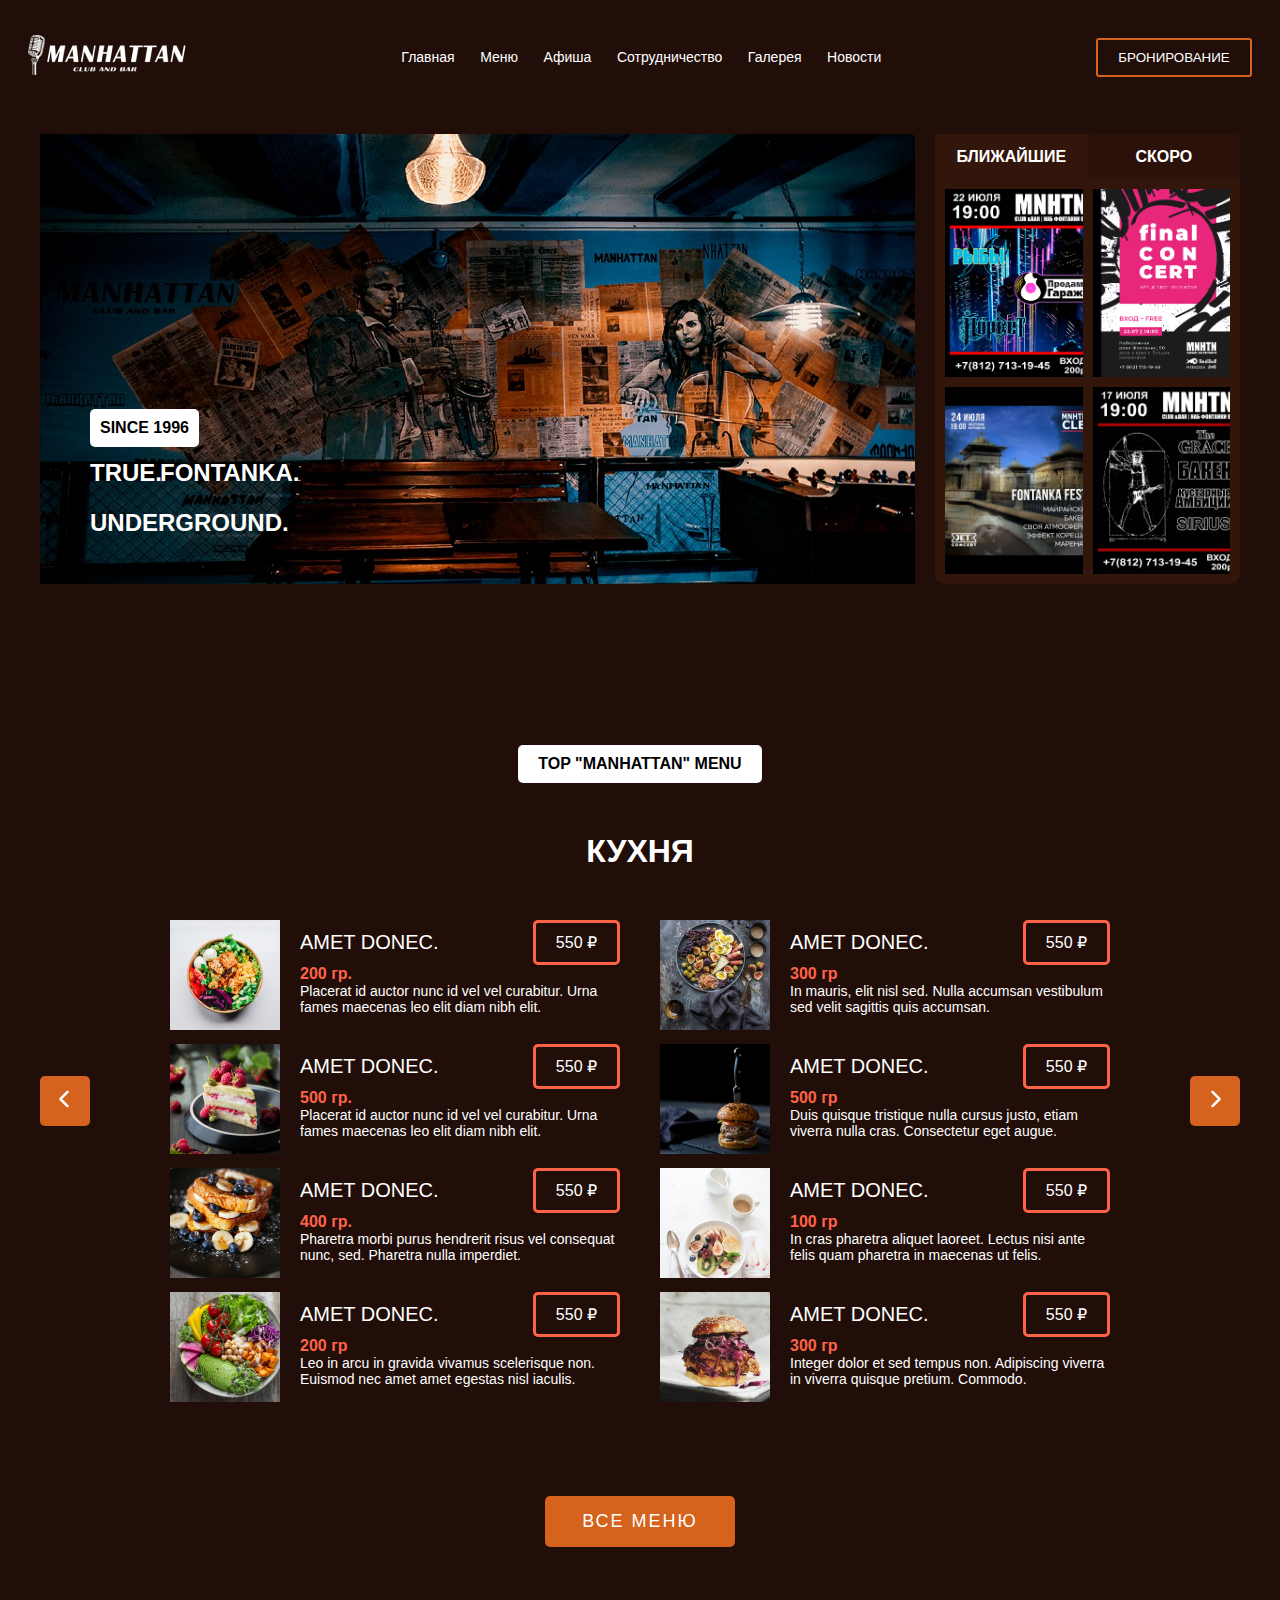
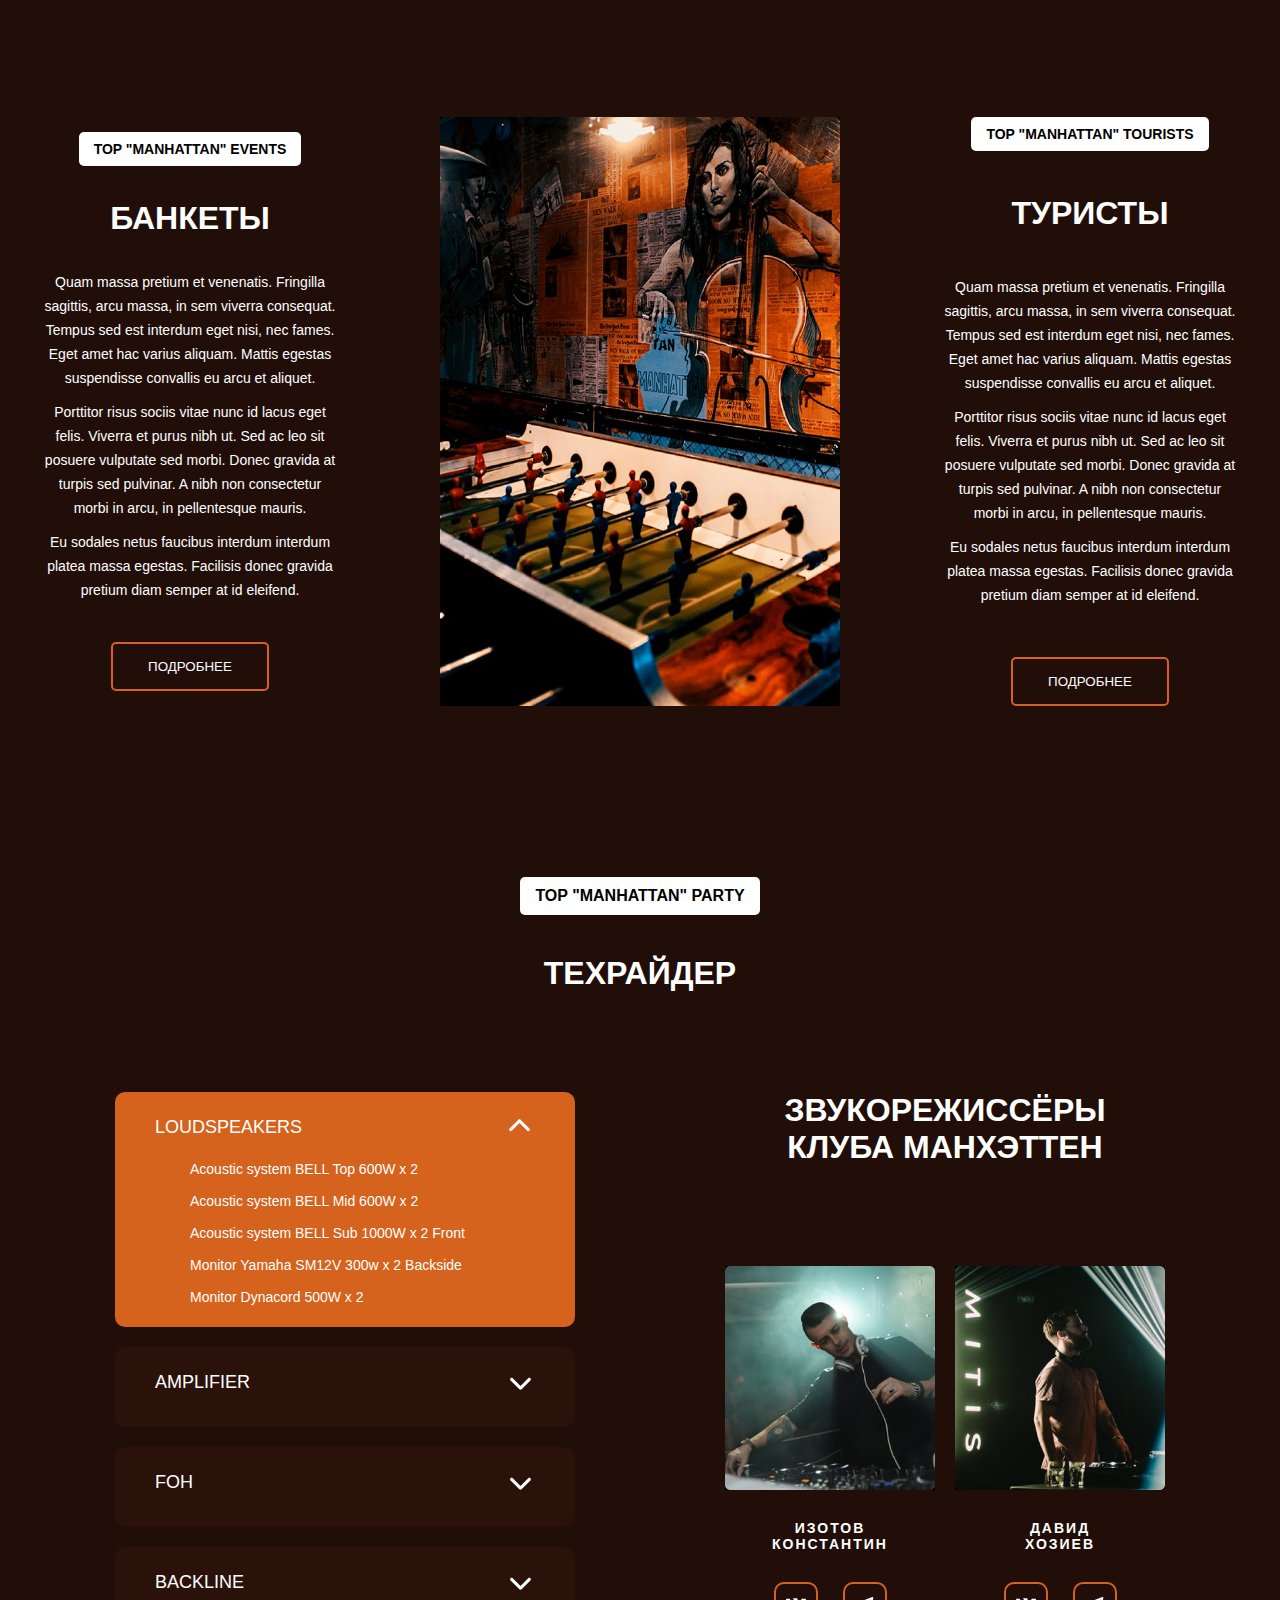
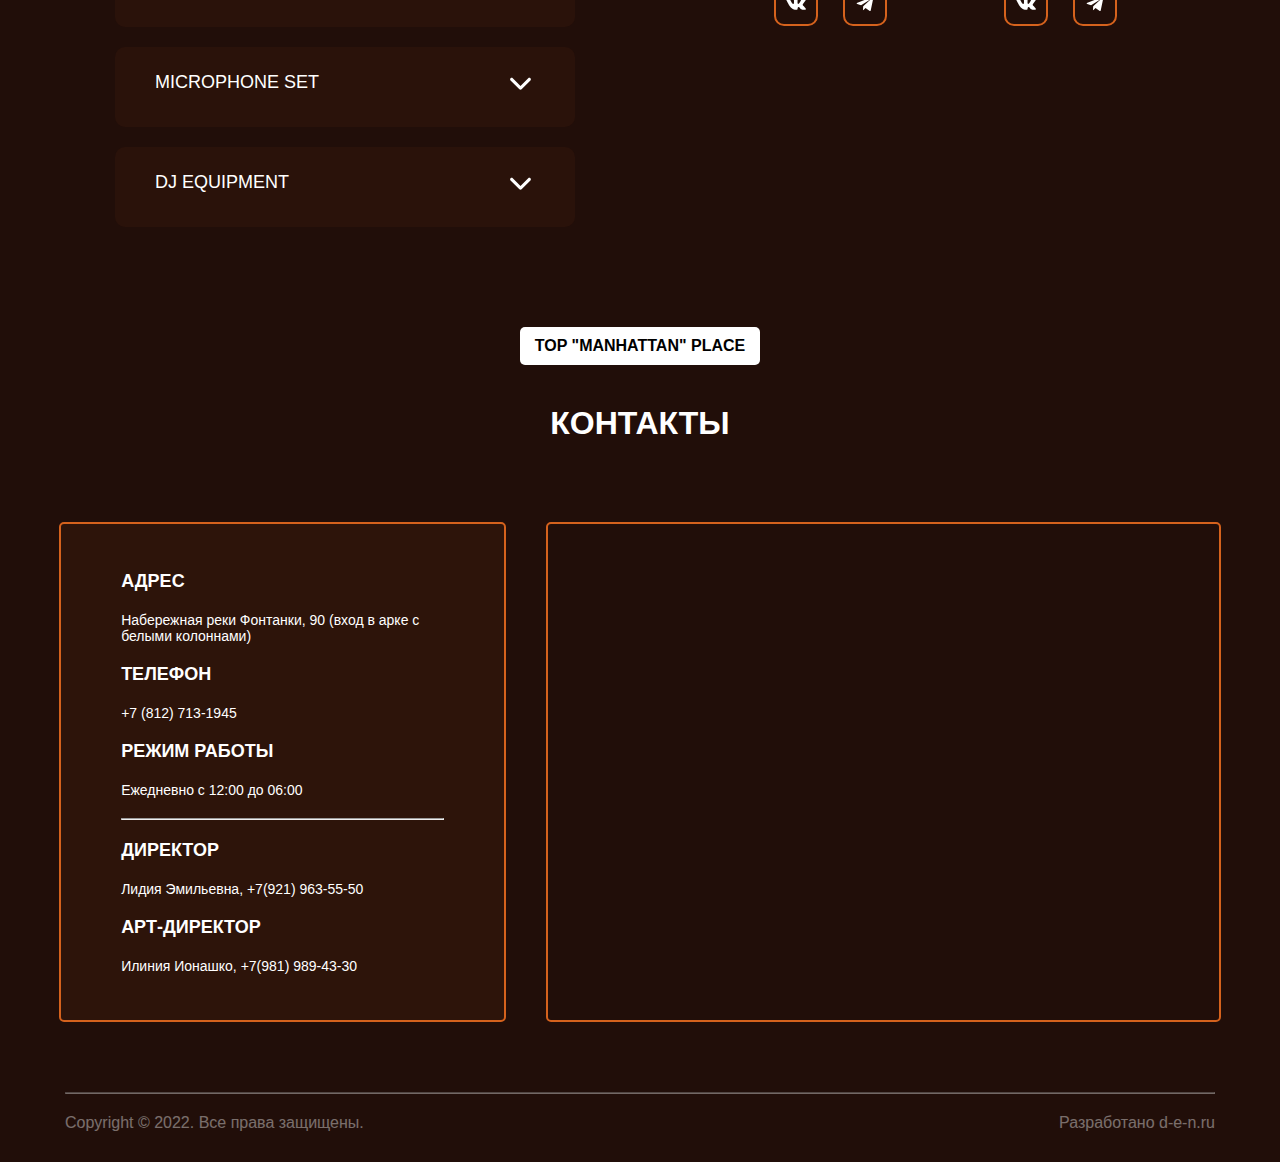
<file: next/pages/index.html>
<!DOCTYPE html>
<html lang="en">
  <head>
    <meta charset="UTF-8" />
    <meta name="viewport" content="width=device-width, initial-scale=1.0" />
    <link
      rel="stylesheet"
      href="https://cdn.jsdelivr.net/npm/swiper@10/swiper-bundle.min.css"
    />
    <link rel="stylesheet" href="../index.css" />
    <title>Document</title>
  </head>
  <body>
    <div class="wrapper">
      <div class="header">
        <a href="#"><img src="../images/logo.png" alt="" /></a>
        <div class="menu_rect"></div>
        <div class="menu">
          <ul>
            <li><a href="">Главная</a></li>
            <li><a href="">Меню</a></li>
            <li><a href="./aficha.html">Афиша</a></li>
            <li><a href="">Сотрудничество</a></li>
            <li><a href="./galery.html">Галерея</a></li>
            <li><a href="./corporate.html">Новости</a></li>
          </ul>
        </div>
        <button class="button"><a href="#">бронирование</a></button>
      </div>
    </div>
    <div class="image_table">
      <img class="img1" src="../images/image1.png" alt="" />
      <div class="content">
        <p class="log1">since 1996</p>
        <p class="log2">true.</p>
        <p class="log3">fontanka.</p>
        <p class="log4">underground.</p>
      </div>
      <div class="other_content">
        <div class="buttoner active"><a href="#">Ближайшие</a></div>
        <div class="button2"><a href="#">Скоро</a></div>
        <div class="image_other">
          <div class="imgt imgt1">
            <img src="../images/image12.png" alt="" />
          </div>
          <div class="imgt imgt2">
            <img src="../images/image13.png" alt="" />
          </div>
          <div class="imgt imgt3">
            <img src="../images/image14.png" alt="" />
          </div>
          <div class="imgt imgt4">
            <img src="../images/image11.png" alt="" />
          </div>
        </div>
      </div>
    </div>
    <div class="kitchen">
      <div class="kitchen_head">
        <p>top "manhattan" menu</p>
        <h1>кухня</h1>
      </div>
      <div class="kitchen_block_menu">
        <div class="kitchen_table_menu">
          <div class="menu_col">
            <div class="menu">
              <div class="image_menu">
                <img src="../images/menu_1.png" alt="" />
              </div>
              <div class="menu_desk">
                <div class="menu_desk_name">
                  <div class="name">amet donec.</div>
                  <div class="price">550 ₽</div>
                </div>
                <div class="menu_weight">200 гр.</div>
                <div class="menu_desk_desk">
                  Placerat id auctor nunc id vel vel curabitur. Urna fames
                  maecenas leo elit diam nibh elit.
                </div>
              </div>
            </div>
            <div class="menu">
              <div class="image_menu">
                <img src="../images/menu_5.png" alt="" />
              </div>
              <div class="menu_desk">
                <div class="menu_desk_name">
                  <div class="name">amet donec.</div>
                  <div class="price">550 ₽</div>
                </div>
                <div class="menu_weight">500 гр.</div>
                <div class="menu_desk_desk">
                  <p>
                    Placerat id auctor nunc id vel vel curabitur. Urna fames
                    maecenas leo elit diam nibh elit.
                  </p>
                </div>
              </div>
            </div>
            <div class="menu">
              <div class="image_menu">
                <img src="../images/menu_2.png" alt="" />
              </div>
              <div class="menu_desk">
                <div class="menu_desk_name">
                  <div class="name">amet donec.</div>
                  <div class="price">550 ₽</div>
                </div>
                <div class="menu_weight">400 гр.</div>
                <div class="menu_desk_desk">
                  <p>
                    Pharetra morbi purus hendrerit risus vel consequat nunc,
                    sed. Pharetra nulla imperdiet.
                  </p>
                </div>
              </div>
            </div>
            <div class="menu">
              <div class="image_menu">
                <img src="../images/menu_6.png" alt="" />
              </div>
              <div class="menu_desk">
                <div class="menu_desk_name">
                  <div class="name">amet donec.</div>
                  <div class="price">550 ₽</div>
                </div>
                <div class="menu_weight">200 гр</div>
                <div class="menu_desk_desk">
                  <p>
                    Leo in arcu in gravida vivamus scelerisque non. Euismod nec
                    amet amet egestas nisl iaculis.
                  </p>
                </div>
              </div>
            </div>
          </div>
          <div class="menu_col cl2">
            <div class="menu">
              <div class="image_menu">
                <img src="../images/menu_3.png" alt="" />
              </div>
              <div class="menu_desk">
                <div class="menu_desk_name">
                  <div class="name">amet donec.</div>
                  <div class="price">550 ₽</div>
                </div>
                <div class="menu_weight">300 гр</div>
                <div class="menu_desk_desk">
                  <p>
                    In mauris, elit nisl sed. Nulla accumsan vestibulum sed
                    velit sagittis quis accumsan.
                  </p>
                </div>
              </div>
            </div>
            <div class="menu">
              <div class="image_menu">
                <img src="../images/menu_7.png" alt="" />
              </div>
              <div class="menu_desk">
                <div class="menu_desk_name">
                  <div class="name">amet donec.</div>
                  <div class="price">550 ₽</div>
                </div>
                <div class="menu_weight">500 гр</div>
                <div class="menu_desk_desk">
                  <p>
                    Duis quisque tristique nulla cursus justo, etiam viverra
                    nulla cras. Consectetur eget augue.
                  </p>
                </div>
              </div>
            </div>
            <div class="menu">
              <div class="image_menu">
                <img src="../images/menu_4.png" alt="" />
              </div>
              <div class="menu_desk">
                <div class="menu_desk_name">
                  <div class="name">amet donec.</div>
                  <div class="price">550 ₽</div>
                </div>
                <div class="menu_weight">100 гр</div>
                <div class="menu_desk_desk">
                  <p>
                    In cras pharetra aliquet laoreet. Lectus nisi ante felis
                    quam pharetra in maecenas ut felis.
                  </p>
                </div>
              </div>
            </div>
            <div class="menu">
              <div class="image_menu">
                <img src="../images/menu_8.png" alt="" />
              </div>
              <div class="menu_desk">
                <div class="menu_desk_name">
                  <div class="name">amet donec.</div>
                  <div class="price">550 ₽</div>
                </div>
                <div class="menu_weight">300 гр</div>
                <div class="menu_desk_desk">
                  <p>
                    Integer dolor et sed tempus non. Adipiscing viverra in
                    viverra quisque pretium. Commodo.
                  </p>
                </div>
              </div>
            </div>
          </div>
          <!--
          -->
        </div>
      </div>
      <button class="prev down">
        <svg
          xmlns="http://www.w3.org/2000/svg"
          width="20"
          height="20"
          viewBox="0 0 20 20"
          fill="none"
        >
          <path
            d="M13.3839 17.9548C13.6183 17.7204 13.7499 17.4025 13.7499 17.0711C13.7499 16.7396 13.6183 16.4217 13.3839 16.1873L7.19643 9.99982L13.3839 3.81232C13.6116 3.57656 13.7376 3.26081 13.7348 2.93306C13.7319 2.60532 13.6005 2.2918 13.3687 2.06004C13.1369 1.82828 12.8234 1.69682 12.4957 1.69398C12.1679 1.69113 11.8522 1.81712 11.6164 2.04482L4.54518 9.11607C4.31084 9.35048 4.1792 9.66836 4.1792 9.99982C4.1792 10.3313 4.31084 10.6492 4.54518 10.8836L11.6164 17.9548C11.8508 18.1892 12.1687 18.3208 12.5002 18.3208C12.8316 18.3208 13.1495 18.1892 13.3839 17.9548Z"
            fill="white"
          />
        </svg>
      </button>
      <button class="next down">
        <svg
          xmlns="http://www.w3.org/2000/svg"
          width="20"
          height="20"
          viewBox="0 0 20 20"
          fill="none"
        >
          <path
            d="M6.61607 17.9548C6.38173 17.7204 6.25008 17.4025 6.25008 17.0711C6.25008 16.7396 6.38173 16.4217 6.61607 16.1873L12.8036 9.99982L6.61607 3.81232C6.38837 3.57656 6.26238 3.26081 6.26523 2.93306C6.26807 2.60532 6.39953 2.2918 6.63129 2.06004C6.86305 1.82828 7.17657 1.69682 7.50432 1.69398C7.83206 1.69113 8.14782 1.81712 8.38357 2.04482L15.4548 9.11607C15.6892 9.35048 15.8208 9.66836 15.8208 9.99982C15.8208 10.3313 15.6892 10.6492 15.4548 10.8836L8.38357 17.9548C8.14916 18.1892 7.83127 18.3208 7.49982 18.3208C7.16836 18.3208 6.85048 18.1892 6.61607 17.9548Z"
            fill="white"
          />
        </svg>
      </button>
      <button class="all_menu down"><a href="#body">все меню</a></button>
    </div>
    <div class="bancket">
      <div class="bancket_left">
        <p class="top_desk">top "manhattan" events</p>
        <h1>банкеты</h1>
        <div class="text">
          <p>
            Quam massa pretium et venenatis. Fringilla sagittis, arcu massa, in
            sem viverra consequat. Tempus sed est interdum eget nisi, nec fames.
            Eget amet hac varius aliquam. Mattis egestas suspendisse convallis
            eu arcu et aliquet.
          </p>
          <p>
            Porttitor risus sociis vitae nunc id lacus eget felis. Viverra et
            purus nibh ut. Sed ac leo sit posuere vulputate sed morbi. Donec
            gravida at turpis sed pulvinar. A nibh non consectetur morbi in
            arcu, in pellentesque mauris.
          </p>
          <p>
            Eu sodales netus faucibus interdum interdum platea massa egestas.
            Facilisis donec gravida pretium diam semper at id eleifend.
          </p>
        </div>
        <button><a href="#">Подробнее</a></button>
      </div>
      <div class="bancket_image">
        <img src="../images/bancket_image.png" alt="" />
      </div>
      <div class="bancket_right">
        <p class="top_desk">top "manhattan" tourists</p>
        <h1>туристы</h1>
        <div class="text">
          <p>
            Quam massa pretium et venenatis. Fringilla sagittis, arcu massa, in
            sem viverra consequat. Tempus sed est interdum eget nisi, nec fames.
            Eget amet hac varius aliquam. Mattis egestas suspendisse convallis
            eu arcu et aliquet.
          </p>
          <p>
            Porttitor risus sociis vitae nunc id lacus eget felis. Viverra et
            purus nibh ut. Sed ac leo sit posuere vulputate sed morbi. Donec
            gravida at turpis sed pulvinar. A nibh non consectetur morbi in
            arcu, in pellentesque mauris.
          </p>
          <p>
            Eu sodales netus faucibus interdum interdum platea massa egestas.
            Facilisis donec gravida pretium diam semper at id eleifend.
          </p>
        </div>
        <button><a href="#">Подробнее</a></button>
      </div>
    </div>
    <div class="accord">
      <div class="head">
        <p>top "manhattan" party</p>
        <h1>техрайдер</h1>
      </div>
      <div class="accord_content">
        <div class="content_list">
          <div class="list_item active">
            <div class="head_item">
              <p>loudspeakers</p>
              <div class="arrow active">
                <svg
                  xmlns="http://www.w3.org/2000/svg"
                  width="25"
                  height="25"
                  viewBox="0 0 25 25"
                  fill="none"
                >
                  <path
                    d="M2.55611 8.27045C2.84912 7.97753 3.24648 7.81297 3.6608 7.81297C4.07512 7.81297 4.47247 7.97753 4.76549 8.27045L12.4999 16.0048L20.2342 8.27045C20.5289 7.98583 20.9236 7.82834 21.3333 7.8319C21.743 7.83546 22.1349 7.99978 22.4246 8.28948C22.7143 8.57918 22.8786 8.97108 22.8822 9.38076C22.8857 9.79044 22.7282 10.1851 22.4436 10.4798L13.6045 19.3189C13.3115 19.6118 12.9142 19.7764 12.4999 19.7764C12.0855 19.7764 11.6882 19.6118 11.3952 19.3189L2.55611 10.4798C2.26319 10.1868 2.09863 9.78946 2.09863 9.37514C2.09863 8.96082 2.26319 8.56346 2.55611 8.27045Z"
                    fill="white"
                  />
                </svg>
              </div>
            </div>
            <div class="item_list">
              <ul>
                <li>Acoustic system BELL Top 600W x 2</li>
                <li>Acoustic system BELL Mid 600W x 2</li>
                <li>Acoustic system BELL Sub 1000W x 2 Front</li>
                <li>Monitor Yamaha SM12V 300w x 2 Backside</li>
                <li>Monitor Dynacord 500W x 2</li>
              </ul>
            </div>
          </div>
          <div class="list_item">
            <div class="head_item">
              <p>Amplifier</p>
              <div class="arrow">
                <svg
                  xmlns="http://www.w3.org/2000/svg"
                  width="25"
                  height="25"
                  viewBox="0 0 25 25"
                  fill="none"
                >
                  <path
                    d="M2.55611 8.27045C2.84912 7.97753 3.24648 7.81297 3.6608 7.81297C4.07512 7.81297 4.47247 7.97753 4.76549 8.27045L12.4999 16.0048L20.2342 8.27045C20.5289 7.98583 20.9236 7.82834 21.3333 7.8319C21.743 7.83546 22.1349 7.99978 22.4246 8.28948C22.7143 8.57918 22.8786 8.97108 22.8822 9.38076C22.8857 9.79044 22.7282 10.1851 22.4436 10.4798L13.6045 19.3189C13.3115 19.6118 12.9142 19.7764 12.4999 19.7764C12.0855 19.7764 11.6882 19.6118 11.3952 19.3189L2.55611 10.4798C2.26319 10.1868 2.09863 9.78946 2.09863 9.37514C2.09863 8.96082 2.26319 8.56346 2.55611 8.27045Z"
                    fill="white"
                  />
                </svg>
              </div>
            </div>
            <div class="item_list">
              <ul>
                <li>Acoustic system BELL Top 600W x 2</li>
                <li>Acoustic system BELL Mid 600W x 2</li>
                <li>Acoustic system BELL Sub 1000W x 2 Front</li>
                <li>Monitor Yamaha SM12V 300w x 2 Backside</li>
                <li>Monitor Dynacord 500W x 2</li>
              </ul>
            </div>
          </div>
          <div class="list_item">
            <div class="head_item">
              <p>FOH</p>
              <div class="arrow">
                <svg
                  xmlns="http://www.w3.org/2000/svg"
                  width="25"
                  height="25"
                  viewBox="0 0 25 25"
                  fill="none"
                >
                  <path
                    d="M2.55611 8.27045C2.84912 7.97753 3.24648 7.81297 3.6608 7.81297C4.07512 7.81297 4.47247 7.97753 4.76549 8.27045L12.4999 16.0048L20.2342 8.27045C20.5289 7.98583 20.9236 7.82834 21.3333 7.8319C21.743 7.83546 22.1349 7.99978 22.4246 8.28948C22.7143 8.57918 22.8786 8.97108 22.8822 9.38076C22.8857 9.79044 22.7282 10.1851 22.4436 10.4798L13.6045 19.3189C13.3115 19.6118 12.9142 19.7764 12.4999 19.7764C12.0855 19.7764 11.6882 19.6118 11.3952 19.3189L2.55611 10.4798C2.26319 10.1868 2.09863 9.78946 2.09863 9.37514C2.09863 8.96082 2.26319 8.56346 2.55611 8.27045Z"
                    fill="white"
                  />
                </svg>
              </div>
            </div>
            <div class="item_list">
              <ul>
                <li>Acoustic system BELL Top 600W x 2</li>
                <li>Acoustic system BELL Mid 600W x 2</li>
                <li>Acoustic system BELL Sub 1000W x 2 Front</li>
                <li>Monitor Yamaha SM12V 300w x 2 Backside</li>
                <li>Monitor Dynacord 500W x 2</li>
              </ul>
            </div>
          </div>
          <div class="list_item">
            <div class="head_item">
              <p>Backline</p>
              <div class="arrow">
                <svg
                  xmlns="http://www.w3.org/2000/svg"
                  width="25"
                  height="25"
                  viewBox="0 0 25 25"
                  fill="none"
                >
                  <path
                    d="M2.55611 8.27045C2.84912 7.97753 3.24648 7.81297 3.6608 7.81297C4.07512 7.81297 4.47247 7.97753 4.76549 8.27045L12.4999 16.0048L20.2342 8.27045C20.5289 7.98583 20.9236 7.82834 21.3333 7.8319C21.743 7.83546 22.1349 7.99978 22.4246 8.28948C22.7143 8.57918 22.8786 8.97108 22.8822 9.38076C22.8857 9.79044 22.7282 10.1851 22.4436 10.4798L13.6045 19.3189C13.3115 19.6118 12.9142 19.7764 12.4999 19.7764C12.0855 19.7764 11.6882 19.6118 11.3952 19.3189L2.55611 10.4798C2.26319 10.1868 2.09863 9.78946 2.09863 9.37514C2.09863 8.96082 2.26319 8.56346 2.55611 8.27045Z"
                    fill="white"
                  />
                </svg>
              </div>
            </div>
            <div class="item_list">
              <ul>
                <li>Acoustic system BELL Top 600W x 2</li>
                <li>Acoustic system BELL Mid 600W x 2</li>
                <li>Acoustic system BELL Sub 1000W x 2 Front</li>
                <li>Monitor Yamaha SM12V 300w x 2 Backside</li>
                <li>Monitor Dynacord 500W x 2</li>
              </ul>
            </div>
          </div>
          <div class="list_item">
            <div class="head_item">
              <p>Microphone set</p>
              <div class="arrow">
                <svg
                  xmlns="http://www.w3.org/2000/svg"
                  width="25"
                  height="25"
                  viewBox="0 0 25 25"
                  fill="none"
                >
                  <path
                    d="M2.55611 8.27045C2.84912 7.97753 3.24648 7.81297 3.6608 7.81297C4.07512 7.81297 4.47247 7.97753 4.76549 8.27045L12.4999 16.0048L20.2342 8.27045C20.5289 7.98583 20.9236 7.82834 21.3333 7.8319C21.743 7.83546 22.1349 7.99978 22.4246 8.28948C22.7143 8.57918 22.8786 8.97108 22.8822 9.38076C22.8857 9.79044 22.7282 10.1851 22.4436 10.4798L13.6045 19.3189C13.3115 19.6118 12.9142 19.7764 12.4999 19.7764C12.0855 19.7764 11.6882 19.6118 11.3952 19.3189L2.55611 10.4798C2.26319 10.1868 2.09863 9.78946 2.09863 9.37514C2.09863 8.96082 2.26319 8.56346 2.55611 8.27045Z"
                    fill="white"
                  />
                </svg>
              </div>
            </div>
            <div class="item_list">
              <ul>
                <li>Acoustic system BELL Top 600W x 2</li>
                <li>Acoustic system BELL Mid 600W x 2</li>
                <li>Acoustic system BELL Sub 1000W x 2 Front</li>
                <li>Monitor Yamaha SM12V 300w x 2 Backside</li>
                <li>Monitor Dynacord 500W x 2</li>
              </ul>
            </div>
          </div>
          <div class="list_item">
            <div class="head_item">
              <p>DJ equipment</p>
              <div class="arrow">
                <svg
                  xmlns="http://www.w3.org/2000/svg"
                  width="25"
                  height="25"
                  viewBox="0 0 25 25"
                  fill="none"
                >
                  <path
                    d="M2.55611 8.27045C2.84912 7.97753 3.24648 7.81297 3.6608 7.81297C4.07512 7.81297 4.47247 7.97753 4.76549 8.27045L12.4999 16.0048L20.2342 8.27045C20.5289 7.98583 20.9236 7.82834 21.3333 7.8319C21.743 7.83546 22.1349 7.99978 22.4246 8.28948C22.7143 8.57918 22.8786 8.97108 22.8822 9.38076C22.8857 9.79044 22.7282 10.1851 22.4436 10.4798L13.6045 19.3189C13.3115 19.6118 12.9142 19.7764 12.4999 19.7764C12.0855 19.7764 11.6882 19.6118 11.3952 19.3189L2.55611 10.4798C2.26319 10.1868 2.09863 9.78946 2.09863 9.37514C2.09863 8.96082 2.26319 8.56346 2.55611 8.27045Z"
                    fill="white"
                  />
                </svg>
              </div>
            </div>
            <div class="item_list">
              <ul>
                <li>Acoustic system BELL Top 600W x 2</li>
                <li>Acoustic system BELL Mid 600W x 2</li>
                <li>Acoustic system BELL Sub 1000W x 2 Front</li>
                <li>Monitor Yamaha SM12V 300w x 2 Backside</li>
                <li>Monitor Dynacord 500W x 2</li>
              </ul>
            </div>
          </div>
        </div>
        <div class="volume">
          <p>звукорежиссёры клуба манхэттен</p>
          <div class="photo_vol">
            <div class="item_vol">
              <img src="../images/vol_item_1.png" alt="" />
              <div class="name">
                <p>Изотов</p>
                <p>Константин</p>
              </div>
              <div class="social_net">
                <div class="vk">
                  <svg
                    width="20"
                    height="20"
                    viewBox="0 0 20 20"
                    fill="none"
                    xmlns="http://www.w3.org/2000/svg"
                  >
                    <g clip-path="url(#clip0_14699_200)">
                      <path
                        fill-rule="evenodd"
                        clip-rule="evenodd"
                        d="M17.8021 12.2982C17.8021 12.2982 19.4191 13.8952 19.8191 14.6342C19.8269 14.6449 19.8329 14.6567 19.8371 14.6692C20.0001 14.9422 20.0401 15.1562 19.9601 15.3142C19.8251 15.5752 19.3681 15.7062 19.2131 15.7172H16.3551C16.1561 15.7172 15.7421 15.6652 15.2381 15.3172C14.8531 15.0482 14.4701 14.6052 14.0991 14.1722C13.5451 13.5292 13.0661 12.9712 12.5811 12.9712C12.5198 12.9711 12.459 12.9812 12.4011 13.0012C12.0341 13.1172 11.5681 13.6402 11.5681 15.0332C11.5681 15.4692 11.2241 15.7172 10.9831 15.7172H9.67409C9.22809 15.7172 6.90609 15.5612 4.84709 13.3902C2.32409 10.7322 0.05809 5.4002 0.03609 5.3532C-0.10491 5.0082 0.19109 4.8202 0.51109 4.8202H3.39709C3.78409 4.8202 3.91009 5.0542 3.99809 5.2642C4.10009 5.5052 4.47809 6.4692 5.09809 7.5522C6.10209 9.3142 6.71909 10.0312 7.21209 10.0312C7.30471 10.0315 7.39577 10.0073 7.47609 9.9612C8.12009 9.6072 8.00009 7.3072 7.97009 6.8332C7.97009 6.7412 7.96909 5.8062 7.63909 5.3542C7.40309 5.0302 7.00109 4.9042 6.75809 4.8582C6.82309 4.7642 6.96109 4.6202 7.13809 4.5352C7.57909 4.3152 8.37609 4.2832 9.16709 4.2832H9.60609C10.4641 4.2952 10.6861 4.3502 10.9981 4.4292C11.6261 4.5792 11.6381 4.9862 11.5831 6.3722C11.5671 6.7682 11.5501 7.2142 11.5501 7.7392C11.5501 7.8512 11.5451 7.9762 11.5451 8.1032C11.5261 8.8142 11.5011 9.6152 12.0031 9.9442C12.0682 9.98476 12.1434 10.0062 12.2201 10.0062C12.3941 10.0062 12.9151 10.0062 14.3281 7.5812C14.9481 6.5102 15.4281 5.2472 15.4611 5.1522C15.4891 5.0992 15.5731 4.9502 15.6751 4.8902C15.7476 4.8516 15.8289 4.83231 15.9111 4.8342H19.3061C19.6761 4.8342 19.9271 4.8902 19.9761 5.0302C20.0581 5.2572 19.9601 5.9502 18.4101 8.0462C18.1491 8.3952 17.9201 8.6972 17.7191 8.9612C16.3141 10.8052 16.3141 10.8982 17.8021 12.2982V12.2982Z"
                        fill="white"
                      />
                    </g>
                    <defs>
                      <clipPath id="clip0_14699_200">
                        <rect width="20" height="20" fill="white" />
                      </clipPath>
                    </defs>
                  </svg>
                </div>
                <div class="tg">
                  <svg
                    width="20"
                    height="20"
                    viewBox="0 0 20 20"
                    fill="none"
                    xmlns="http://www.w3.org/2000/svg"
                  >
                    <path
                      d="M17.2208 3.09735L2.44583 8.79485C1.4375 9.19985 1.44333 9.76235 2.26083 10.0132L6.05416 11.1965L14.8308 5.65902C15.2458 5.40652 15.625 5.54235 15.3133 5.81902L8.2025 12.2365H8.20083L8.2025 12.2373L7.94083 16.1474C8.32416 16.1474 8.49333 15.9715 8.70833 15.764L10.5508 13.9723L14.3833 16.8032C15.09 17.1923 15.5975 16.9923 15.7733 16.149L18.2892 4.29235C18.5467 3.25985 17.895 2.79235 17.2208 3.09735V3.09735Z"
                      fill="white"
                    />
                  </svg>
                </div>
              </div>
            </div>
            <div class="item_vol">
              <img src="../images/vol_item_2.png" alt="" />
              <div class="name">
                <p>Давид</p>
                <p>Хозиев</p>
              </div>
              <div class="social_net">
                <div class="vk">
                  <svg
                    width="20"
                    height="20"
                    viewBox="0 0 20 20"
                    fill="none"
                    xmlns="http://www.w3.org/2000/svg"
                  >
                    <g clip-path="url(#clip0_14699_200)">
                      <path
                        fill-rule="evenodd"
                        clip-rule="evenodd"
                        d="M17.8021 12.2982C17.8021 12.2982 19.4191 13.8952 19.8191 14.6342C19.8269 14.6449 19.8329 14.6567 19.8371 14.6692C20.0001 14.9422 20.0401 15.1562 19.9601 15.3142C19.8251 15.5752 19.3681 15.7062 19.2131 15.7172H16.3551C16.1561 15.7172 15.7421 15.6652 15.2381 15.3172C14.8531 15.0482 14.4701 14.6052 14.0991 14.1722C13.5451 13.5292 13.0661 12.9712 12.5811 12.9712C12.5198 12.9711 12.459 12.9812 12.4011 13.0012C12.0341 13.1172 11.5681 13.6402 11.5681 15.0332C11.5681 15.4692 11.2241 15.7172 10.9831 15.7172H9.67409C9.22809 15.7172 6.90609 15.5612 4.84709 13.3902C2.32409 10.7322 0.05809 5.4002 0.03609 5.3532C-0.10491 5.0082 0.19109 4.8202 0.51109 4.8202H3.39709C3.78409 4.8202 3.91009 5.0542 3.99809 5.2642C4.10009 5.5052 4.47809 6.4692 5.09809 7.5522C6.10209 9.3142 6.71909 10.0312 7.21209 10.0312C7.30471 10.0315 7.39577 10.0073 7.47609 9.9612C8.12009 9.6072 8.00009 7.3072 7.97009 6.8332C7.97009 6.7412 7.96909 5.8062 7.63909 5.3542C7.40309 5.0302 7.00109 4.9042 6.75809 4.8582C6.82309 4.7642 6.96109 4.6202 7.13809 4.5352C7.57909 4.3152 8.37609 4.2832 9.16709 4.2832H9.60609C10.4641 4.2952 10.6861 4.3502 10.9981 4.4292C11.6261 4.5792 11.6381 4.9862 11.5831 6.3722C11.5671 6.7682 11.5501 7.2142 11.5501 7.7392C11.5501 7.8512 11.5451 7.9762 11.5451 8.1032C11.5261 8.8142 11.5011 9.6152 12.0031 9.9442C12.0682 9.98476 12.1434 10.0062 12.2201 10.0062C12.3941 10.0062 12.9151 10.0062 14.3281 7.5812C14.9481 6.5102 15.4281 5.2472 15.4611 5.1522C15.4891 5.0992 15.5731 4.9502 15.6751 4.8902C15.7476 4.8516 15.8289 4.83231 15.9111 4.8342H19.3061C19.6761 4.8342 19.9271 4.8902 19.9761 5.0302C20.0581 5.2572 19.9601 5.9502 18.4101 8.0462C18.1491 8.3952 17.9201 8.6972 17.7191 8.9612C16.3141 10.8052 16.3141 10.8982 17.8021 12.2982V12.2982Z"
                        fill="white"
                      />
                    </g>
                    <defs>
                      <clipPath id="clip0_14699_200">
                        <rect width="20" height="20" fill="white" />
                      </clipPath>
                    </defs>
                  </svg>
                </div>
                <div class="tg">
                  <svg
                    width="20"
                    height="20"
                    viewBox="0 0 20 20"
                    fill="none"
                    xmlns="http://www.w3.org/2000/svg"
                  >
                    <path
                      d="M17.2208 3.09735L2.44583 8.79485C1.4375 9.19985 1.44333 9.76235 2.26083 10.0132L6.05416 11.1965L14.8308 5.65902C15.2458 5.40652 15.625 5.54235 15.3133 5.81902L8.2025 12.2365H8.20083L8.2025 12.2373L7.94083 16.1474C8.32416 16.1474 8.49333 15.9715 8.70833 15.764L10.5508 13.9723L14.3833 16.8032C15.09 17.1923 15.5975 16.9923 15.7733 16.149L18.2892 4.29235C18.5467 3.25985 17.895 2.79235 17.2208 3.09735V3.09735Z"
                      fill="white"
                    />
                  </svg>
                </div>
              </div>
            </div>
          </div>
        </div>
      </div>
    </div>
    <div class="contacts">
      <div class="head">
        <p>top "manhattan" place</p>
        <h1>Контакты</h1>
      </div>
      <div class="contact_table">
        <div class="contact_list">
          <h1>Адрес</h1>
          <p>Набережная реки Фонтанки, 90 (вход в арке с белыми колоннами)</p>
          <h1>Телефон</h1>
          <p>+7 (812) 713-1945</p>
          <h1>Режим работы</h1>
          <p>Ежедневно с 12:00 до 06:00</p>
          <hr />
          <h1>Директор</h1>
          <p>Лидия Эмильевна, +7(921) 963-55-50</p>
          <h1>Арт-директор</h1>
          <p>Илиния Ионашко, +7(981) 989-43-30</p>
        </div>
        <div class="map">
          <iframe
            src="https://www.google.com/maps/embed?pb=!1m14!1m8!1m3!1d16407.583901485927!2d37.61451778537592!3d55.74905120859768!3m2!1i1024!2i768!4f13.1!3m3!1m2!1s0x46b54e6b1aa9f99b%3A0xabd296f88886f0e5!2z0KjQutC-0LvQsCDRg9C_0YDQsNCy0LvQtdC90LjRjyDQodCa0J7Qm9Ca0J7QktCe!5e1!3m2!1sru!2sru!4v1689179038803!5m2!1sru!2sru"
            width="600"
            height="450"
            style="border: 0"
            allowfullscreen=""
            loading="lazy"
            referrerpolicy="no-referrer-when-downgrade"
          ></iframe>
        </div>
      </div>
    </div>
    <div class="footer">
      <hr />
      <div class="footer_block">
        <p>Copyright © 2022. Все права защищены.</p>
        <p>Разработано d-e-n.ru</p>
      </div>
    </div>
    <script src="https://cdn.jsdelivr.net/npm/swiper@10/swiper-bundle.min.js"></script>
    <script src="../js/app.js"></script>
  </body>
</html>
</file>
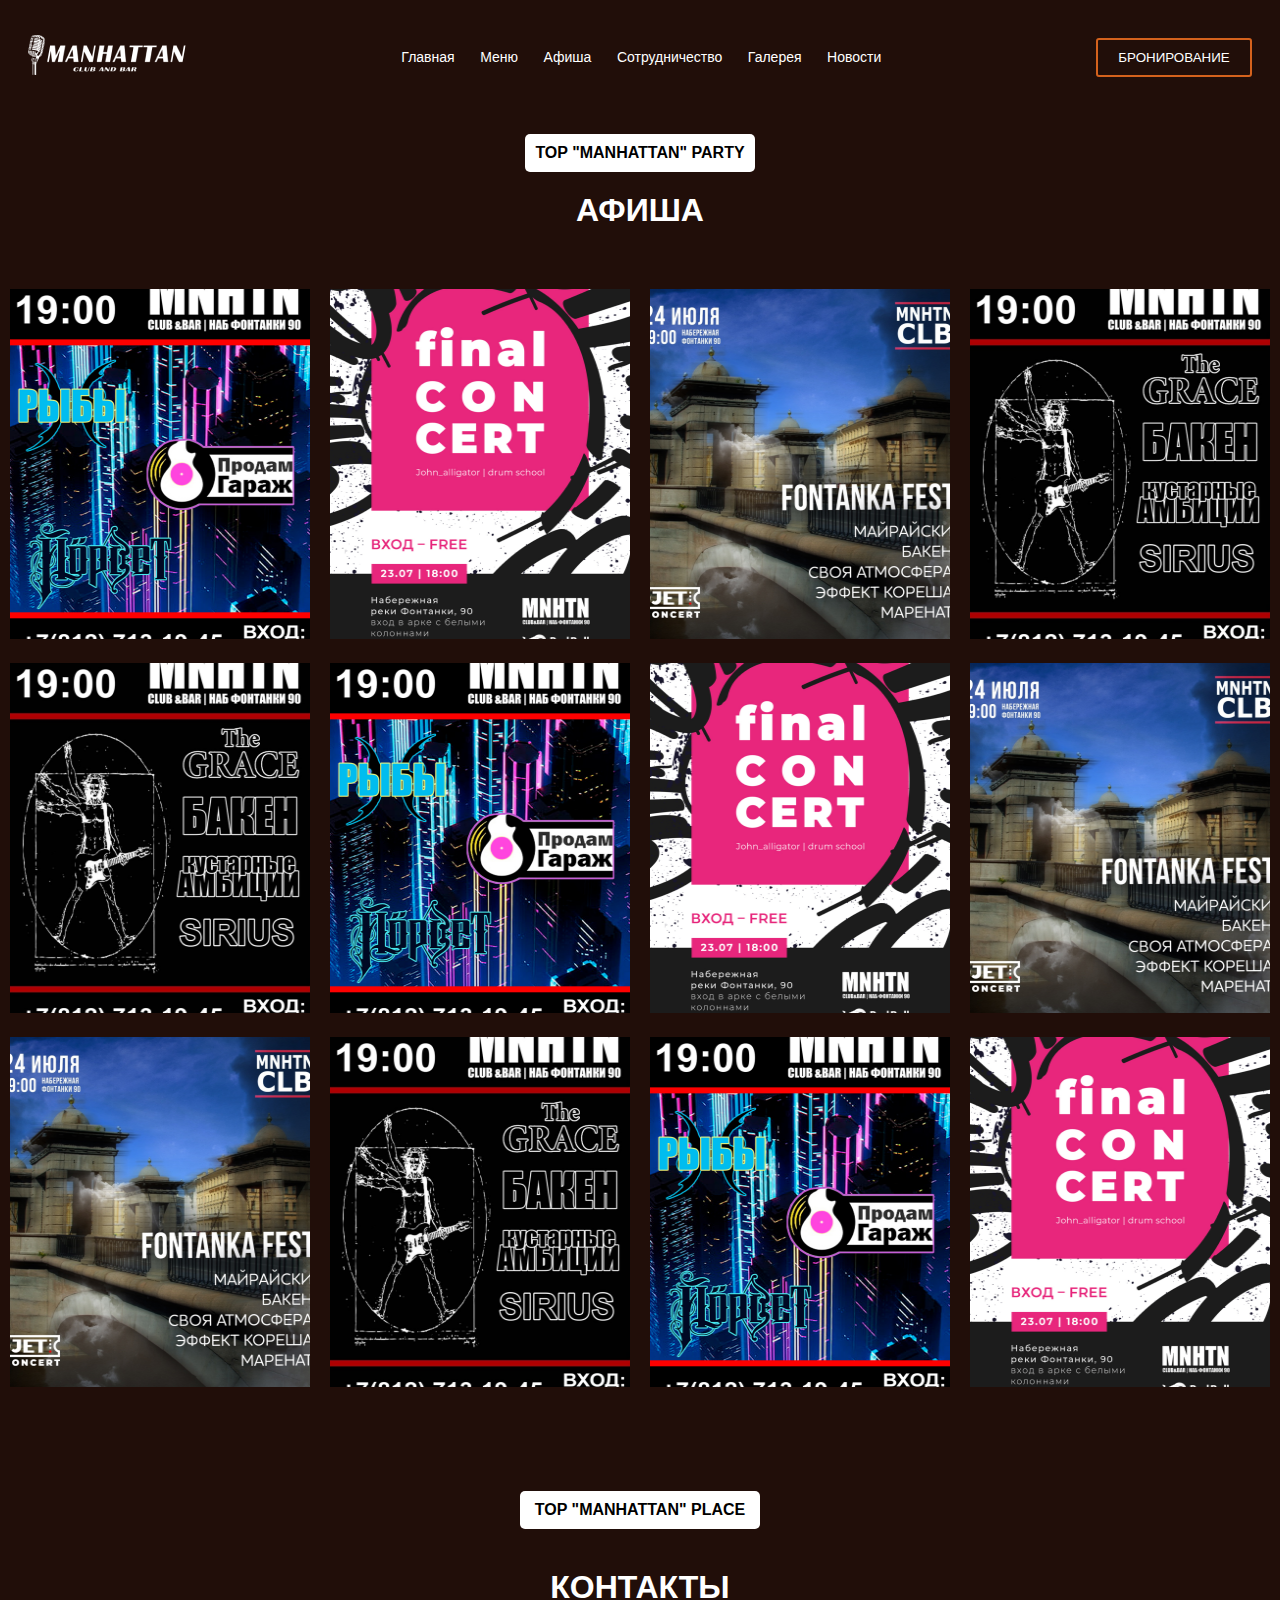
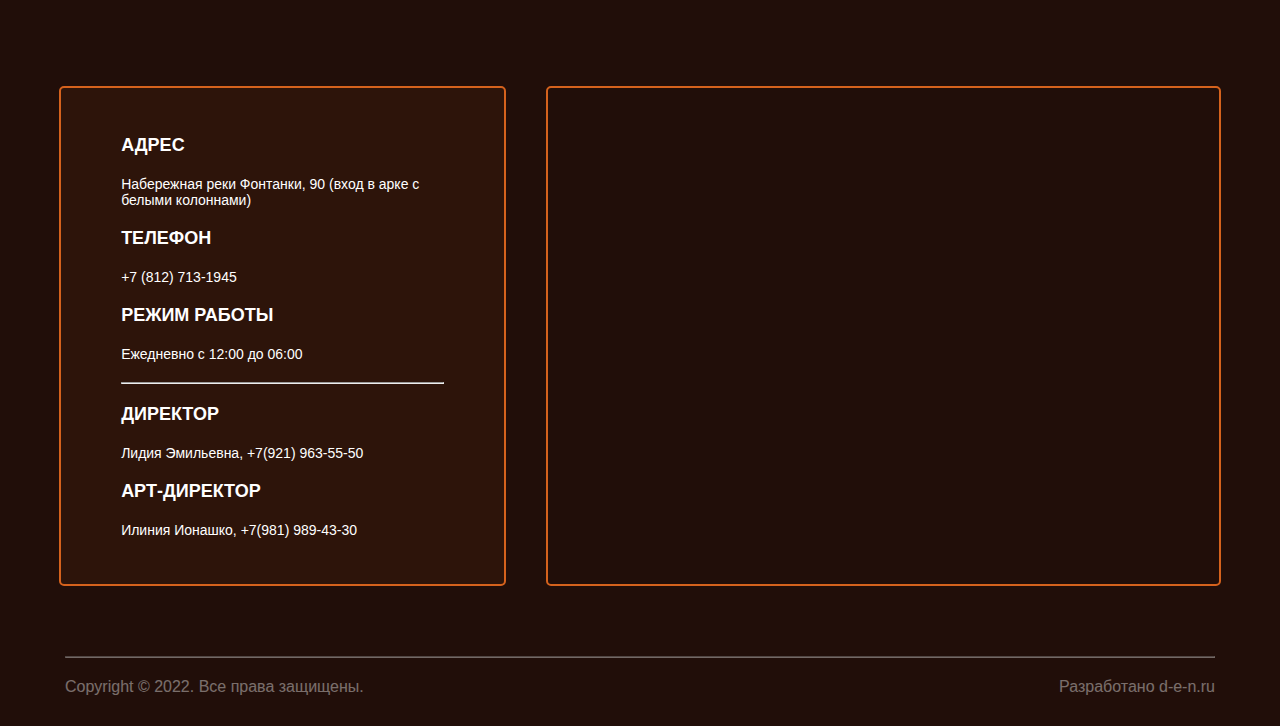
<file: next/pages/aficha.html>
<!DOCTYPE html>
<html lang="en">
  <head>
    <meta charset="UTF-8" />
    <meta name="viewport" content="width=device-width, initial-scale=1.0" />
    <title>Document</title>
    <link rel="stylesheet" href="../aficha.css" />
  </head>
  <body>
    <div class="wrapper" id="body">
      <div class="header">
        <a href="./index.html"><img src="../images/logo.png" alt="" /></a>
        <div class="menu_rect"></div>
        <div class="menu">
          <ul>
            <li><a href="./index.html">Главная</a></li>
            <li><a href="">Меню</a></li>
            <li><a href="#">Афиша</a></li>
            <li><a href="">Сотрудничество</a></li>
            <li><a href="./galery.html">Галерея</a></li>
            <li><a href="./corporate.html">Новости</a></li>
          </ul>
        </div>
        <button class="button"><a href="#">бронирование</a></button>
      </div>
    </div>
    <div class="afichap">
      <div class="head">
        <p>top "manhattan" party</p>
        <h1>Афиша</h1>
      </div>
      <div class="aficha">
        <div class="image_item">
          <img src="../images/aficha_2.png" alt="" />
          <p class="log11">17.07.2022 • 19.00</p>
          <p class="log12">рок в манхэттене</p>
          <p class="log13">550 ₽</p>
        </div>
        <div class="image_item">
          <img src="../images/aficha_3.png" alt="" />
          <p class="log11">17.07.2022 • 19.00</p>
          <p class="log12">рок в манхэттене</p>
          <p class="log13">550 ₽</p>
        </div>
        <div class="image_item">
          <img src="../images/aficha_4.png" alt="" />
          <p class="log11">17.07.2022 • 19.00</p>
          <p class="log12">рок в манхэттене</p>
          <p class="log13">550 ₽</p>
        </div>
        <div class="image_item">
          <img src="../images/aficha_1.png" alt="" />
          <p class="log11">17.07.2022 • 19.00</p>
          <p class="log12">рок в манхэттене</p>
          <p class="log13">550 ₽</p>
        </div>
        <div class="image_item">
          <img src="../images/aficha_1.png" alt="" />
          <p class="log11">17.07.2022 • 19.00</p>
          <p class="log12">рок в манхэттене</p>
          <p class="log13">550 ₽</p>
        </div>
        <div class="image_item">
          <img src="../images/aficha_2.png" alt="" />
          <p class="log11">17.07.2022 • 19.00</p>
          <p class="log12">рок в манхэттене</p>
          <p class="log13">550 ₽</p>
        </div>
        <div class="image_item">
          <img src="../images/aficha_3.png" alt="" />
          <p class="log11">17.07.2022 • 19.00</p>
          <p class="log12">рок в манхэттене</p>
          <p class="log13">550 ₽</p>
        </div>
        <div class="image_item">
          <img src="../images/aficha_4.png" alt="" />
          <p class="log11">17.07.2022 • 19.00</p>
          <p class="log12">рок в манхэттене</p>
          <p class="log13">550 ₽</p>
        </div>
        <div class="image_item">
          <img src="../images/aficha_4.png" alt="" />
          <p class="log11">17.07.2022 • 19.00</p>
          <p class="log12">рок в манхэттене</p>
          <p class="log13">550 ₽</p>
        </div>
        <div class="image_item">
          <img src="../images/aficha_1.png" alt="" />
          <p class="log11">17.07.2022 • 19.00</p>
          <p class="log12">рок в манхэттене</p>
          <p class="log13">550 ₽</p>
        </div>
        <div class="image_item">
          <img src="../images/aficha_2.png" alt="" />
          <p class="log11">17.07.2022 • 19.00</p>
          <p class="log12">рок в манхэттене</p>
          <p class="log13">550 ₽</p>
        </div>
        <div class="image_item">
          <img src="../images/aficha_3.png" alt="" />
          <p class="log11">17.07.2022 • 19.00</p>
          <p class="log12">рок в манхэттене</p>
          <p class="log13">550 ₽</p>
        </div>
      </div>
    </div>
    <div class="contacts">
      <div class="head">
        <p>top "manhattan" place</p>
        <h1>Контакты</h1>
      </div>
      <div class="contact_table">
        <div class="contact_list">
          <h1>Адрес</h1>
          <p>Набережная реки Фонтанки, 90 (вход в арке с белыми колоннами)</p>
          <h1>Телефон</h1>
          <p>+7 (812) 713-1945</p>
          <h1>Режим работы</h1>
          <p>Ежедневно с 12:00 до 06:00</p>
          <hr />
          <h1>Директор</h1>
          <p>Лидия Эмильевна, +7(921) 963-55-50</p>
          <h1>Арт-директор</h1>
          <p>Илиния Ионашко, +7(981) 989-43-30</p>
        </div>
        <div class="map">
          <iframe
            src="https://www.google.com/maps/embed?pb=!1m14!1m8!1m3!1d16407.583901485927!2d37.61451778537592!3d55.74905120859768!3m2!1i1024!2i768!4f13.1!3m3!1m2!1s0x46b54e6b1aa9f99b%3A0xabd296f88886f0e5!2z0KjQutC-0LvQsCDRg9C_0YDQsNCy0LvQtdC90LjRjyDQodCa0J7Qm9Ca0J7QktCe!5e1!3m2!1sru!2sru!4v1689179038803!5m2!1sru!2sru"
            width="600"
            height="450"
            style="border: 0"
            allowfullscreen=""
            loading="lazy"
            referrerpolicy="no-referrer-when-downgrade"
          ></iframe>
        </div>
      </div>
    </div>
    <div class="footer">
      <hr />
      <div class="footer_block">
        <p>Copyright © 2022. Все права защищены.</p>
        <p>Разработано d-e-n.ru</p>
      </div>
    </div>
    <script src="../js/app2.js"></script>
  </body>
</html>
</file>
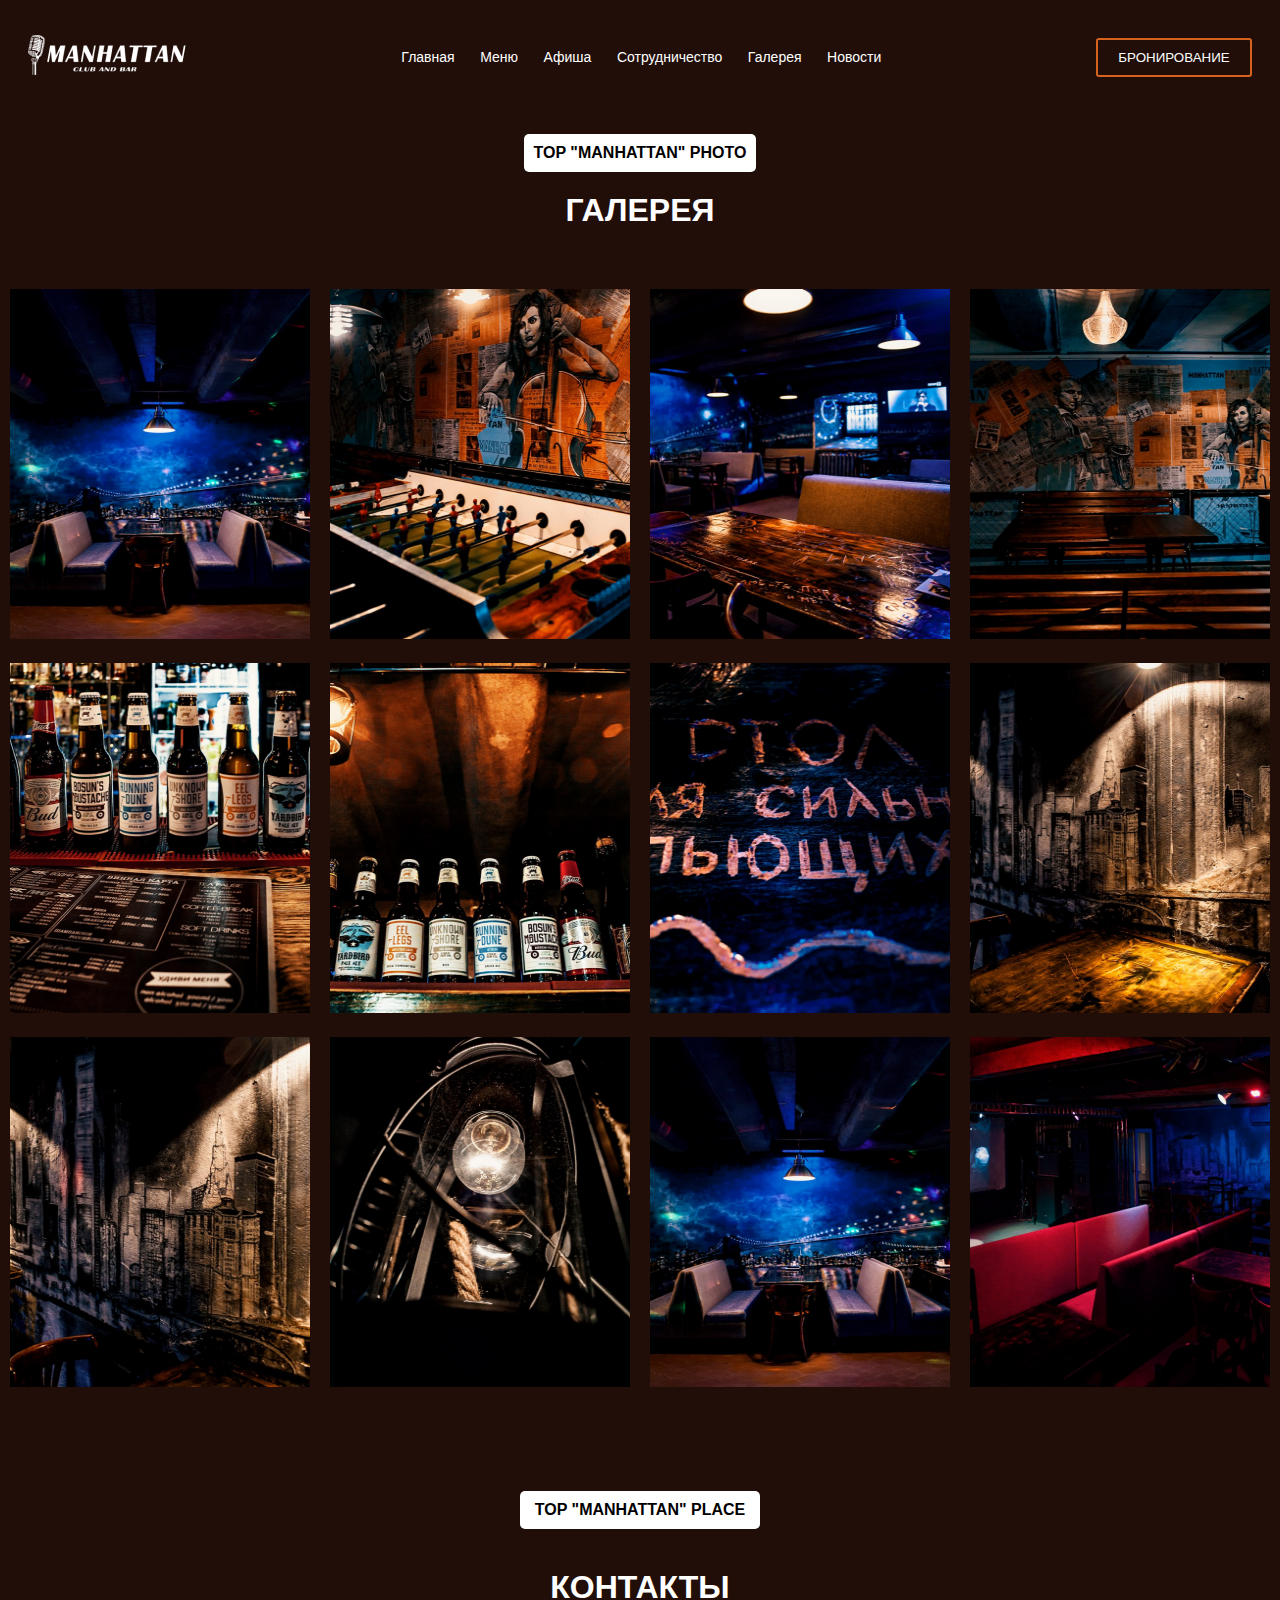
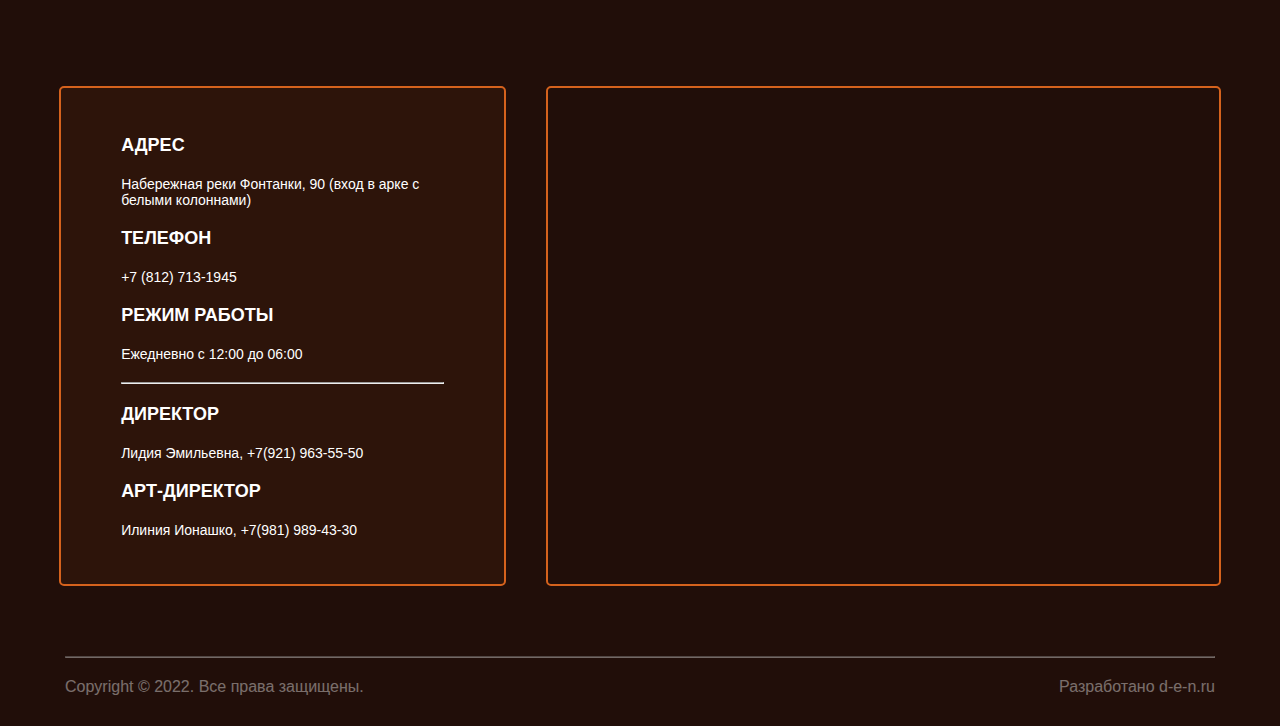
<file: next/pages/galery.html>
<!DOCTYPE html>
<html lang="en">
  <head>
    <meta charset="UTF-8" />
    <meta name="viewport" content="width=device-width, initial-scale=1.0" />
    <title>Document</title>
    <link
      rel="stylesheet"
      href="https://cdn.jsdelivr.net/npm/swiper@10/swiper-bundle.min.css"
    />
    <link rel="stylesheet" href="../galery.css" />
  </head>
  <body>
    <div class="wrapper" id="body">
      <div class="header">
        <a href="./index.html"><img src="../images/logo.png" alt="" /></a>
        <div class="menu_rect"></div>
        <div class="menu">
          <ul>
            <li><a href="./index.html">Главная</a></li>
            <li><a href="">Меню</a></li>
            <li><a href="./aficha.html">Афиша</a></li>
            <li><a href="">Сотрудничество</a></li>
            <li><a href="#">Галерея</a></li>
            <li><a href="./corporate.html">Новости</a></li>
          </ul>
        </div>
        <button class="button"><a href="#">бронирование</a></button>
      </div>
    </div>
    <div class="afichap">
      <div class="head">
        <p>top "manhattan" photo</p>
        <h1>Галерея</h1>
      </div>
      <div class="aficha">
        <div class="image_item">
          <img src="../images/galery_10.png" alt="" id="myImg" />
          <div class="lupa">
            <svg
              xmlns="http://www.w3.org/2000/svg"
              width="60"
              height="60"
              viewBox="0 0 60 60"
              fill="none"
            >
              <path
                fill-rule="evenodd"
                clip-rule="evenodd"
                d="M40.8124 37.2476L54.2624 50.6976C54.7352 51.1707 55.0006 51.8122 55.0004 52.481C55.0001 53.1498 54.7342 53.7911 54.2612 54.2638C53.7881 54.7366 53.1466 55.002 52.4778 55.0018C51.809 55.0016 51.1677 54.7357 50.6949 54.2626L37.2449 40.8126C33.2242 43.9268 28.1681 45.3923 23.1052 44.911C18.0423 44.4297 13.353 42.0377 9.99111 38.2216C6.62924 34.4056 4.84738 29.4521 5.00804 24.369C5.16869 19.2858 7.25978 14.4547 10.8559 10.8586C14.4521 7.26247 19.2831 5.17138 24.3663 5.01072C29.4494 4.85007 34.4029 6.63192 38.2189 9.9938C42.035 13.3557 44.427 18.045 44.9083 23.1079C45.3896 28.1708 43.9241 33.2269 40.8099 37.2476H40.8124ZM24.9999 40.0001C28.9782 40.0001 32.7935 38.4197 35.6065 35.6067C38.4196 32.7936 39.9999 28.9783 39.9999 25.0001C39.9999 21.0218 38.4196 17.2065 35.6065 14.3935C32.7935 11.5804 28.9782 10.0001 24.9999 10.0001C21.0217 10.0001 17.2064 11.5804 14.3933 14.3935C11.5803 17.2065 9.99991 21.0218 9.99991 25.0001C9.99991 28.9783 11.5803 32.7936 14.3933 35.6067C17.2064 38.4197 21.0217 40.0001 24.9999 40.0001Z"
                fill="white"
              />
              <path
                d="M27.5 27.5H32.5C33.163 27.5 33.7989 27.2366 34.2678 26.7678C34.7366 26.2989 35 25.663 35 25C35 24.337 34.7366 23.7011 34.2678 23.2322C33.7989 22.7634 33.163 22.5 32.5 22.5H27.5V17.5C27.5 16.837 27.2366 16.2011 26.7678 15.7322C26.2989 15.2634 25.663 15 25 15C24.337 15 23.7011 15.2634 23.2322 15.7322C22.7634 16.2011 22.5 16.837 22.5 17.5V22.5H17.5C16.837 22.5 16.2011 22.7634 15.7322 23.2322C15.2634 23.7011 15 24.337 15 25C15 25.663 15.2634 26.2989 15.7322 26.7678C16.2011 27.2366 16.837 27.5 17.5 27.5H22.5V32.5C22.5 33.163 22.7634 33.7989 23.2322 34.2678C23.7011 34.7366 24.337 35 25 35C25.663 35 26.2989 34.7366 26.7678 34.2678C27.2366 33.7989 27.5 33.163 27.5 32.5V27.5Z"
                fill="#D5621D"
              />
            </svg>
          </div>
        </div>
        <div class="image_item">
          <img src="../images/galery_1.png" alt="" id="myImg" />
          <div class="lupa">
            <svg
              xmlns="http://www.w3.org/2000/svg"
              width="60"
              height="60"
              viewBox="0 0 60 60"
              fill="none"
            >
              <path
                fill-rule="evenodd"
                clip-rule="evenodd"
                d="M40.8124 37.2476L54.2624 50.6976C54.7352 51.1707 55.0006 51.8122 55.0004 52.481C55.0001 53.1498 54.7342 53.7911 54.2612 54.2638C53.7881 54.7366 53.1466 55.002 52.4778 55.0018C51.809 55.0016 51.1677 54.7357 50.6949 54.2626L37.2449 40.8126C33.2242 43.9268 28.1681 45.3923 23.1052 44.911C18.0423 44.4297 13.353 42.0377 9.99111 38.2216C6.62924 34.4056 4.84738 29.4521 5.00804 24.369C5.16869 19.2858 7.25978 14.4547 10.8559 10.8586C14.4521 7.26247 19.2831 5.17138 24.3663 5.01072C29.4494 4.85007 34.4029 6.63192 38.2189 9.9938C42.035 13.3557 44.427 18.045 44.9083 23.1079C45.3896 28.1708 43.9241 33.2269 40.8099 37.2476H40.8124ZM24.9999 40.0001C28.9782 40.0001 32.7935 38.4197 35.6065 35.6067C38.4196 32.7936 39.9999 28.9783 39.9999 25.0001C39.9999 21.0218 38.4196 17.2065 35.6065 14.3935C32.7935 11.5804 28.9782 10.0001 24.9999 10.0001C21.0217 10.0001 17.2064 11.5804 14.3933 14.3935C11.5803 17.2065 9.99991 21.0218 9.99991 25.0001C9.99991 28.9783 11.5803 32.7936 14.3933 35.6067C17.2064 38.4197 21.0217 40.0001 24.9999 40.0001Z"
                fill="white"
              />
              <path
                d="M27.5 27.5H32.5C33.163 27.5 33.7989 27.2366 34.2678 26.7678C34.7366 26.2989 35 25.663 35 25C35 24.337 34.7366 23.7011 34.2678 23.2322C33.7989 22.7634 33.163 22.5 32.5 22.5H27.5V17.5C27.5 16.837 27.2366 16.2011 26.7678 15.7322C26.2989 15.2634 25.663 15 25 15C24.337 15 23.7011 15.2634 23.2322 15.7322C22.7634 16.2011 22.5 16.837 22.5 17.5V22.5H17.5C16.837 22.5 16.2011 22.7634 15.7322 23.2322C15.2634 23.7011 15 24.337 15 25C15 25.663 15.2634 26.2989 15.7322 26.7678C16.2011 27.2366 16.837 27.5 17.5 27.5H22.5V32.5C22.5 33.163 22.7634 33.7989 23.2322 34.2678C23.7011 34.7366 24.337 35 25 35C25.663 35 26.2989 34.7366 26.7678 34.2678C27.2366 33.7989 27.5 33.163 27.5 32.5V27.5Z"
                fill="#D5621D"
              />
            </svg>
          </div>
        </div>
        <div class="image_item">
          <img src="../images/galery_2.png" alt="" id="myImg" />
          <div class="myModal">
            <span
              class="close"
              onclick="document.getElementById('myModal').style.display='none'"
              >&times;</span
            ><img class="modal-content" class="img01" alt="" />
            <div id="caption"></div>
          </div>
          <div class="lupa">
            <svg
              xmlns="http://www.w3.org/2000/svg"
              width="60"
              height="60"
              viewBox="0 0 60 60"
              fill="none"
            >
              <path
                fill-rule="evenodd"
                clip-rule="evenodd"
                d="M40.8124 37.2476L54.2624 50.6976C54.7352 51.1707 55.0006 51.8122 55.0004 52.481C55.0001 53.1498 54.7342 53.7911 54.2612 54.2638C53.7881 54.7366 53.1466 55.002 52.4778 55.0018C51.809 55.0016 51.1677 54.7357 50.6949 54.2626L37.2449 40.8126C33.2242 43.9268 28.1681 45.3923 23.1052 44.911C18.0423 44.4297 13.353 42.0377 9.99111 38.2216C6.62924 34.4056 4.84738 29.4521 5.00804 24.369C5.16869 19.2858 7.25978 14.4547 10.8559 10.8586C14.4521 7.26247 19.2831 5.17138 24.3663 5.01072C29.4494 4.85007 34.4029 6.63192 38.2189 9.9938C42.035 13.3557 44.427 18.045 44.9083 23.1079C45.3896 28.1708 43.9241 33.2269 40.8099 37.2476H40.8124ZM24.9999 40.0001C28.9782 40.0001 32.7935 38.4197 35.6065 35.6067C38.4196 32.7936 39.9999 28.9783 39.9999 25.0001C39.9999 21.0218 38.4196 17.2065 35.6065 14.3935C32.7935 11.5804 28.9782 10.0001 24.9999 10.0001C21.0217 10.0001 17.2064 11.5804 14.3933 14.3935C11.5803 17.2065 9.99991 21.0218 9.99991 25.0001C9.99991 28.9783 11.5803 32.7936 14.3933 35.6067C17.2064 38.4197 21.0217 40.0001 24.9999 40.0001Z"
                fill="white"
              />
              <path
                d="M27.5 27.5H32.5C33.163 27.5 33.7989 27.2366 34.2678 26.7678C34.7366 26.2989 35 25.663 35 25C35 24.337 34.7366 23.7011 34.2678 23.2322C33.7989 22.7634 33.163 22.5 32.5 22.5H27.5V17.5C27.5 16.837 27.2366 16.2011 26.7678 15.7322C26.2989 15.2634 25.663 15 25 15C24.337 15 23.7011 15.2634 23.2322 15.7322C22.7634 16.2011 22.5 16.837 22.5 17.5V22.5H17.5C16.837 22.5 16.2011 22.7634 15.7322 23.2322C15.2634 23.7011 15 24.337 15 25C15 25.663 15.2634 26.2989 15.7322 26.7678C16.2011 27.2366 16.837 27.5 17.5 27.5H22.5V32.5C22.5 33.163 22.7634 33.7989 23.2322 34.2678C23.7011 34.7366 24.337 35 25 35C25.663 35 26.2989 34.7366 26.7678 34.2678C27.2366 33.7989 27.5 33.163 27.5 32.5V27.5Z"
                fill="#D5621D"
              />
            </svg>
          </div>
        </div>
        <div class="image_item">
          <img src="../images/galery_3.png" alt="" id="myImg" />
          <div class="myModal">
            <span
              class="close"
              onclick="document.getElementById('myModal').style.display='none'"
              >&times;</span
            ><img class="modal-content" class="img01" alt="" />
            <div id="caption"></div>
          </div>
          <div class="lupa">
            <svg
              xmlns="http://www.w3.org/2000/svg"
              width="60"
              height="60"
              viewBox="0 0 60 60"
              fill="none"
            >
              <path
                fill-rule="evenodd"
                clip-rule="evenodd"
                d="M40.8124 37.2476L54.2624 50.6976C54.7352 51.1707 55.0006 51.8122 55.0004 52.481C55.0001 53.1498 54.7342 53.7911 54.2612 54.2638C53.7881 54.7366 53.1466 55.002 52.4778 55.0018C51.809 55.0016 51.1677 54.7357 50.6949 54.2626L37.2449 40.8126C33.2242 43.9268 28.1681 45.3923 23.1052 44.911C18.0423 44.4297 13.353 42.0377 9.99111 38.2216C6.62924 34.4056 4.84738 29.4521 5.00804 24.369C5.16869 19.2858 7.25978 14.4547 10.8559 10.8586C14.4521 7.26247 19.2831 5.17138 24.3663 5.01072C29.4494 4.85007 34.4029 6.63192 38.2189 9.9938C42.035 13.3557 44.427 18.045 44.9083 23.1079C45.3896 28.1708 43.9241 33.2269 40.8099 37.2476H40.8124ZM24.9999 40.0001C28.9782 40.0001 32.7935 38.4197 35.6065 35.6067C38.4196 32.7936 39.9999 28.9783 39.9999 25.0001C39.9999 21.0218 38.4196 17.2065 35.6065 14.3935C32.7935 11.5804 28.9782 10.0001 24.9999 10.0001C21.0217 10.0001 17.2064 11.5804 14.3933 14.3935C11.5803 17.2065 9.99991 21.0218 9.99991 25.0001C9.99991 28.9783 11.5803 32.7936 14.3933 35.6067C17.2064 38.4197 21.0217 40.0001 24.9999 40.0001Z"
                fill="white"
              />
              <path
                d="M27.5 27.5H32.5C33.163 27.5 33.7989 27.2366 34.2678 26.7678C34.7366 26.2989 35 25.663 35 25C35 24.337 34.7366 23.7011 34.2678 23.2322C33.7989 22.7634 33.163 22.5 32.5 22.5H27.5V17.5C27.5 16.837 27.2366 16.2011 26.7678 15.7322C26.2989 15.2634 25.663 15 25 15C24.337 15 23.7011 15.2634 23.2322 15.7322C22.7634 16.2011 22.5 16.837 22.5 17.5V22.5H17.5C16.837 22.5 16.2011 22.7634 15.7322 23.2322C15.2634 23.7011 15 24.337 15 25C15 25.663 15.2634 26.2989 15.7322 26.7678C16.2011 27.2366 16.837 27.5 17.5 27.5H22.5V32.5C22.5 33.163 22.7634 33.7989 23.2322 34.2678C23.7011 34.7366 24.337 35 25 35C25.663 35 26.2989 34.7366 26.7678 34.2678C27.2366 33.7989 27.5 33.163 27.5 32.5V27.5Z"
                fill="#D5621D"
              />
            </svg>
          </div>
        </div>
        <div class="image_item">
          <img src="../images/galery_4.png" alt="" id="myImg" />
          <div class="myModal">
            <span
              class="close"
              onclick="document.getElementById('myModal').style.display='none'"
              >&times;</span
            ><img class="modal-content" class="img01" alt="" />
            <div id="caption"></div>
          </div>
          <div class="lupa">
            <svg
              xmlns="http://www.w3.org/2000/svg"
              width="60"
              height="60"
              viewBox="0 0 60 60"
              fill="none"
            >
              <path
                fill-rule="evenodd"
                clip-rule="evenodd"
                d="M40.8124 37.2476L54.2624 50.6976C54.7352 51.1707 55.0006 51.8122 55.0004 52.481C55.0001 53.1498 54.7342 53.7911 54.2612 54.2638C53.7881 54.7366 53.1466 55.002 52.4778 55.0018C51.809 55.0016 51.1677 54.7357 50.6949 54.2626L37.2449 40.8126C33.2242 43.9268 28.1681 45.3923 23.1052 44.911C18.0423 44.4297 13.353 42.0377 9.99111 38.2216C6.62924 34.4056 4.84738 29.4521 5.00804 24.369C5.16869 19.2858 7.25978 14.4547 10.8559 10.8586C14.4521 7.26247 19.2831 5.17138 24.3663 5.01072C29.4494 4.85007 34.4029 6.63192 38.2189 9.9938C42.035 13.3557 44.427 18.045 44.9083 23.1079C45.3896 28.1708 43.9241 33.2269 40.8099 37.2476H40.8124ZM24.9999 40.0001C28.9782 40.0001 32.7935 38.4197 35.6065 35.6067C38.4196 32.7936 39.9999 28.9783 39.9999 25.0001C39.9999 21.0218 38.4196 17.2065 35.6065 14.3935C32.7935 11.5804 28.9782 10.0001 24.9999 10.0001C21.0217 10.0001 17.2064 11.5804 14.3933 14.3935C11.5803 17.2065 9.99991 21.0218 9.99991 25.0001C9.99991 28.9783 11.5803 32.7936 14.3933 35.6067C17.2064 38.4197 21.0217 40.0001 24.9999 40.0001Z"
                fill="white"
              />
              <path
                d="M27.5 27.5H32.5C33.163 27.5 33.7989 27.2366 34.2678 26.7678C34.7366 26.2989 35 25.663 35 25C35 24.337 34.7366 23.7011 34.2678 23.2322C33.7989 22.7634 33.163 22.5 32.5 22.5H27.5V17.5C27.5 16.837 27.2366 16.2011 26.7678 15.7322C26.2989 15.2634 25.663 15 25 15C24.337 15 23.7011 15.2634 23.2322 15.7322C22.7634 16.2011 22.5 16.837 22.5 17.5V22.5H17.5C16.837 22.5 16.2011 22.7634 15.7322 23.2322C15.2634 23.7011 15 24.337 15 25C15 25.663 15.2634 26.2989 15.7322 26.7678C16.2011 27.2366 16.837 27.5 17.5 27.5H22.5V32.5C22.5 33.163 22.7634 33.7989 23.2322 34.2678C23.7011 34.7366 24.337 35 25 35C25.663 35 26.2989 34.7366 26.7678 34.2678C27.2366 33.7989 27.5 33.163 27.5 32.5V27.5Z"
                fill="#D5621D"
              />
            </svg>
          </div>
        </div>
        <div class="image_item">
          <img src="../images/galery_5.png" alt="" id="myImg" />
          <div class="myModal">
            <span
              class="close"
              onclick="document.getElementById('myModal').style.display='none'"
              >&times;</span
            ><img class="modal-content" class="img01" alt="" />
            <div id="caption"></div>
          </div>
          <div class="lupa">
            <svg
              xmlns="http://www.w3.org/2000/svg"
              width="60"
              height="60"
              viewBox="0 0 60 60"
              fill="none"
            >
              <path
                fill-rule="evenodd"
                clip-rule="evenodd"
                d="M40.8124 37.2476L54.2624 50.6976C54.7352 51.1707 55.0006 51.8122 55.0004 52.481C55.0001 53.1498 54.7342 53.7911 54.2612 54.2638C53.7881 54.7366 53.1466 55.002 52.4778 55.0018C51.809 55.0016 51.1677 54.7357 50.6949 54.2626L37.2449 40.8126C33.2242 43.9268 28.1681 45.3923 23.1052 44.911C18.0423 44.4297 13.353 42.0377 9.99111 38.2216C6.62924 34.4056 4.84738 29.4521 5.00804 24.369C5.16869 19.2858 7.25978 14.4547 10.8559 10.8586C14.4521 7.26247 19.2831 5.17138 24.3663 5.01072C29.4494 4.85007 34.4029 6.63192 38.2189 9.9938C42.035 13.3557 44.427 18.045 44.9083 23.1079C45.3896 28.1708 43.9241 33.2269 40.8099 37.2476H40.8124ZM24.9999 40.0001C28.9782 40.0001 32.7935 38.4197 35.6065 35.6067C38.4196 32.7936 39.9999 28.9783 39.9999 25.0001C39.9999 21.0218 38.4196 17.2065 35.6065 14.3935C32.7935 11.5804 28.9782 10.0001 24.9999 10.0001C21.0217 10.0001 17.2064 11.5804 14.3933 14.3935C11.5803 17.2065 9.99991 21.0218 9.99991 25.0001C9.99991 28.9783 11.5803 32.7936 14.3933 35.6067C17.2064 38.4197 21.0217 40.0001 24.9999 40.0001Z"
                fill="white"
              />
              <path
                d="M27.5 27.5H32.5C33.163 27.5 33.7989 27.2366 34.2678 26.7678C34.7366 26.2989 35 25.663 35 25C35 24.337 34.7366 23.7011 34.2678 23.2322C33.7989 22.7634 33.163 22.5 32.5 22.5H27.5V17.5C27.5 16.837 27.2366 16.2011 26.7678 15.7322C26.2989 15.2634 25.663 15 25 15C24.337 15 23.7011 15.2634 23.2322 15.7322C22.7634 16.2011 22.5 16.837 22.5 17.5V22.5H17.5C16.837 22.5 16.2011 22.7634 15.7322 23.2322C15.2634 23.7011 15 24.337 15 25C15 25.663 15.2634 26.2989 15.7322 26.7678C16.2011 27.2366 16.837 27.5 17.5 27.5H22.5V32.5C22.5 33.163 22.7634 33.7989 23.2322 34.2678C23.7011 34.7366 24.337 35 25 35C25.663 35 26.2989 34.7366 26.7678 34.2678C27.2366 33.7989 27.5 33.163 27.5 32.5V27.5Z"
                fill="#D5621D"
              />
            </svg>
          </div>
        </div>
        <div class="image_item">
          <img src="../images/galery_6.png" alt="" id="myImg" />
          <div class="myModal">
            <span
              class="close"
              onclick="document.getElementById('myModal').style.display='none'"
              >&times;</span
            ><img class="modal-content" class="img01" alt="" />
            <div id="caption"></div>
          </div>
          <div class="lupa">
            <svg
              xmlns="http://www.w3.org/2000/svg"
              width="60"
              height="60"
              viewBox="0 0 60 60"
              fill="none"
            >
              <path
                fill-rule="evenodd"
                clip-rule="evenodd"
                d="M40.8124 37.2476L54.2624 50.6976C54.7352 51.1707 55.0006 51.8122 55.0004 52.481C55.0001 53.1498 54.7342 53.7911 54.2612 54.2638C53.7881 54.7366 53.1466 55.002 52.4778 55.0018C51.809 55.0016 51.1677 54.7357 50.6949 54.2626L37.2449 40.8126C33.2242 43.9268 28.1681 45.3923 23.1052 44.911C18.0423 44.4297 13.353 42.0377 9.99111 38.2216C6.62924 34.4056 4.84738 29.4521 5.00804 24.369C5.16869 19.2858 7.25978 14.4547 10.8559 10.8586C14.4521 7.26247 19.2831 5.17138 24.3663 5.01072C29.4494 4.85007 34.4029 6.63192 38.2189 9.9938C42.035 13.3557 44.427 18.045 44.9083 23.1079C45.3896 28.1708 43.9241 33.2269 40.8099 37.2476H40.8124ZM24.9999 40.0001C28.9782 40.0001 32.7935 38.4197 35.6065 35.6067C38.4196 32.7936 39.9999 28.9783 39.9999 25.0001C39.9999 21.0218 38.4196 17.2065 35.6065 14.3935C32.7935 11.5804 28.9782 10.0001 24.9999 10.0001C21.0217 10.0001 17.2064 11.5804 14.3933 14.3935C11.5803 17.2065 9.99991 21.0218 9.99991 25.0001C9.99991 28.9783 11.5803 32.7936 14.3933 35.6067C17.2064 38.4197 21.0217 40.0001 24.9999 40.0001Z"
                fill="white"
              />
              <path
                d="M27.5 27.5H32.5C33.163 27.5 33.7989 27.2366 34.2678 26.7678C34.7366 26.2989 35 25.663 35 25C35 24.337 34.7366 23.7011 34.2678 23.2322C33.7989 22.7634 33.163 22.5 32.5 22.5H27.5V17.5C27.5 16.837 27.2366 16.2011 26.7678 15.7322C26.2989 15.2634 25.663 15 25 15C24.337 15 23.7011 15.2634 23.2322 15.7322C22.7634 16.2011 22.5 16.837 22.5 17.5V22.5H17.5C16.837 22.5 16.2011 22.7634 15.7322 23.2322C15.2634 23.7011 15 24.337 15 25C15 25.663 15.2634 26.2989 15.7322 26.7678C16.2011 27.2366 16.837 27.5 17.5 27.5H22.5V32.5C22.5 33.163 22.7634 33.7989 23.2322 34.2678C23.7011 34.7366 24.337 35 25 35C25.663 35 26.2989 34.7366 26.7678 34.2678C27.2366 33.7989 27.5 33.163 27.5 32.5V27.5Z"
                fill="#D5621D"
              />
            </svg>
          </div>
        </div>
        <div class="image_item">
          <img src="../images/galery_7.png" alt="" id="myImg" />
          <div class="myModal">
            <span
              class="close"
              onclick="document.getElementById('myModal').style.display='none'"
              >&times;</span
            ><img class="modal-content" class="img01" alt="" />
            <div id="caption"></div>
          </div>
          <div class="lupa">
            <svg
              xmlns="http://www.w3.org/2000/svg"
              width="60"
              height="60"
              viewBox="0 0 60 60"
              fill="none"
            >
              <path
                fill-rule="evenodd"
                clip-rule="evenodd"
                d="M40.8124 37.2476L54.2624 50.6976C54.7352 51.1707 55.0006 51.8122 55.0004 52.481C55.0001 53.1498 54.7342 53.7911 54.2612 54.2638C53.7881 54.7366 53.1466 55.002 52.4778 55.0018C51.809 55.0016 51.1677 54.7357 50.6949 54.2626L37.2449 40.8126C33.2242 43.9268 28.1681 45.3923 23.1052 44.911C18.0423 44.4297 13.353 42.0377 9.99111 38.2216C6.62924 34.4056 4.84738 29.4521 5.00804 24.369C5.16869 19.2858 7.25978 14.4547 10.8559 10.8586C14.4521 7.26247 19.2831 5.17138 24.3663 5.01072C29.4494 4.85007 34.4029 6.63192 38.2189 9.9938C42.035 13.3557 44.427 18.045 44.9083 23.1079C45.3896 28.1708 43.9241 33.2269 40.8099 37.2476H40.8124ZM24.9999 40.0001C28.9782 40.0001 32.7935 38.4197 35.6065 35.6067C38.4196 32.7936 39.9999 28.9783 39.9999 25.0001C39.9999 21.0218 38.4196 17.2065 35.6065 14.3935C32.7935 11.5804 28.9782 10.0001 24.9999 10.0001C21.0217 10.0001 17.2064 11.5804 14.3933 14.3935C11.5803 17.2065 9.99991 21.0218 9.99991 25.0001C9.99991 28.9783 11.5803 32.7936 14.3933 35.6067C17.2064 38.4197 21.0217 40.0001 24.9999 40.0001Z"
                fill="white"
              />
              <path
                d="M27.5 27.5H32.5C33.163 27.5 33.7989 27.2366 34.2678 26.7678C34.7366 26.2989 35 25.663 35 25C35 24.337 34.7366 23.7011 34.2678 23.2322C33.7989 22.7634 33.163 22.5 32.5 22.5H27.5V17.5C27.5 16.837 27.2366 16.2011 26.7678 15.7322C26.2989 15.2634 25.663 15 25 15C24.337 15 23.7011 15.2634 23.2322 15.7322C22.7634 16.2011 22.5 16.837 22.5 17.5V22.5H17.5C16.837 22.5 16.2011 22.7634 15.7322 23.2322C15.2634 23.7011 15 24.337 15 25C15 25.663 15.2634 26.2989 15.7322 26.7678C16.2011 27.2366 16.837 27.5 17.5 27.5H22.5V32.5C22.5 33.163 22.7634 33.7989 23.2322 34.2678C23.7011 34.7366 24.337 35 25 35C25.663 35 26.2989 34.7366 26.7678 34.2678C27.2366 33.7989 27.5 33.163 27.5 32.5V27.5Z"
                fill="#D5621D"
              />
            </svg>
          </div>
        </div>
        <div class="image_item">
          <img src="../images/galery_8.png" alt="" id="myImg" />
          <div class="myModal">
            <span
              class="close"
              onclick="document.getElementById('myModal').style.display='none'"
              >&times;</span
            ><img class="modal-content" class="img01" alt="" />
            <div id="caption"></div>
          </div>
          <div class="lupa">
            <svg
              xmlns="http://www.w3.org/2000/svg"
              width="60"
              height="60"
              viewBox="0 0 60 60"
              fill="none"
            >
              <path
                fill-rule="evenodd"
                clip-rule="evenodd"
                d="M40.8124 37.2476L54.2624 50.6976C54.7352 51.1707 55.0006 51.8122 55.0004 52.481C55.0001 53.1498 54.7342 53.7911 54.2612 54.2638C53.7881 54.7366 53.1466 55.002 52.4778 55.0018C51.809 55.0016 51.1677 54.7357 50.6949 54.2626L37.2449 40.8126C33.2242 43.9268 28.1681 45.3923 23.1052 44.911C18.0423 44.4297 13.353 42.0377 9.99111 38.2216C6.62924 34.4056 4.84738 29.4521 5.00804 24.369C5.16869 19.2858 7.25978 14.4547 10.8559 10.8586C14.4521 7.26247 19.2831 5.17138 24.3663 5.01072C29.4494 4.85007 34.4029 6.63192 38.2189 9.9938C42.035 13.3557 44.427 18.045 44.9083 23.1079C45.3896 28.1708 43.9241 33.2269 40.8099 37.2476H40.8124ZM24.9999 40.0001C28.9782 40.0001 32.7935 38.4197 35.6065 35.6067C38.4196 32.7936 39.9999 28.9783 39.9999 25.0001C39.9999 21.0218 38.4196 17.2065 35.6065 14.3935C32.7935 11.5804 28.9782 10.0001 24.9999 10.0001C21.0217 10.0001 17.2064 11.5804 14.3933 14.3935C11.5803 17.2065 9.99991 21.0218 9.99991 25.0001C9.99991 28.9783 11.5803 32.7936 14.3933 35.6067C17.2064 38.4197 21.0217 40.0001 24.9999 40.0001Z"
                fill="white"
              />
              <path
                d="M27.5 27.5H32.5C33.163 27.5 33.7989 27.2366 34.2678 26.7678C34.7366 26.2989 35 25.663 35 25C35 24.337 34.7366 23.7011 34.2678 23.2322C33.7989 22.7634 33.163 22.5 32.5 22.5H27.5V17.5C27.5 16.837 27.2366 16.2011 26.7678 15.7322C26.2989 15.2634 25.663 15 25 15C24.337 15 23.7011 15.2634 23.2322 15.7322C22.7634 16.2011 22.5 16.837 22.5 17.5V22.5H17.5C16.837 22.5 16.2011 22.7634 15.7322 23.2322C15.2634 23.7011 15 24.337 15 25C15 25.663 15.2634 26.2989 15.7322 26.7678C16.2011 27.2366 16.837 27.5 17.5 27.5H22.5V32.5C22.5 33.163 22.7634 33.7989 23.2322 34.2678C23.7011 34.7366 24.337 35 25 35C25.663 35 26.2989 34.7366 26.7678 34.2678C27.2366 33.7989 27.5 33.163 27.5 32.5V27.5Z"
                fill="#D5621D"
              />
            </svg>
          </div>
        </div>
        <div class="image_item">
          <img src="../images/galery_9.png" alt="" id="myImg" />
          <div class="myModal">
            <span
              class="close"
              onclick="document.getElementById('myModal').style.display='none'"
              >&times;</span
            ><img class="modal-content" class="img01" alt="" />
            <div id="caption"></div>
          </div>
          <div class="lupa">
            <svg
              xmlns="http://www.w3.org/2000/svg"
              width="60"
              height="60"
              viewBox="0 0 60 60"
              fill="none"
            >
              <path
                fill-rule="evenodd"
                clip-rule="evenodd"
                d="M40.8124 37.2476L54.2624 50.6976C54.7352 51.1707 55.0006 51.8122 55.0004 52.481C55.0001 53.1498 54.7342 53.7911 54.2612 54.2638C53.7881 54.7366 53.1466 55.002 52.4778 55.0018C51.809 55.0016 51.1677 54.7357 50.6949 54.2626L37.2449 40.8126C33.2242 43.9268 28.1681 45.3923 23.1052 44.911C18.0423 44.4297 13.353 42.0377 9.99111 38.2216C6.62924 34.4056 4.84738 29.4521 5.00804 24.369C5.16869 19.2858 7.25978 14.4547 10.8559 10.8586C14.4521 7.26247 19.2831 5.17138 24.3663 5.01072C29.4494 4.85007 34.4029 6.63192 38.2189 9.9938C42.035 13.3557 44.427 18.045 44.9083 23.1079C45.3896 28.1708 43.9241 33.2269 40.8099 37.2476H40.8124ZM24.9999 40.0001C28.9782 40.0001 32.7935 38.4197 35.6065 35.6067C38.4196 32.7936 39.9999 28.9783 39.9999 25.0001C39.9999 21.0218 38.4196 17.2065 35.6065 14.3935C32.7935 11.5804 28.9782 10.0001 24.9999 10.0001C21.0217 10.0001 17.2064 11.5804 14.3933 14.3935C11.5803 17.2065 9.99991 21.0218 9.99991 25.0001C9.99991 28.9783 11.5803 32.7936 14.3933 35.6067C17.2064 38.4197 21.0217 40.0001 24.9999 40.0001Z"
                fill="white"
              />
              <path
                d="M27.5 27.5H32.5C33.163 27.5 33.7989 27.2366 34.2678 26.7678C34.7366 26.2989 35 25.663 35 25C35 24.337 34.7366 23.7011 34.2678 23.2322C33.7989 22.7634 33.163 22.5 32.5 22.5H27.5V17.5C27.5 16.837 27.2366 16.2011 26.7678 15.7322C26.2989 15.2634 25.663 15 25 15C24.337 15 23.7011 15.2634 23.2322 15.7322C22.7634 16.2011 22.5 16.837 22.5 17.5V22.5H17.5C16.837 22.5 16.2011 22.7634 15.7322 23.2322C15.2634 23.7011 15 24.337 15 25C15 25.663 15.2634 26.2989 15.7322 26.7678C16.2011 27.2366 16.837 27.5 17.5 27.5H22.5V32.5C22.5 33.163 22.7634 33.7989 23.2322 34.2678C23.7011 34.7366 24.337 35 25 35C25.663 35 26.2989 34.7366 26.7678 34.2678C27.2366 33.7989 27.5 33.163 27.5 32.5V27.5Z"
                fill="#D5621D"
              />
            </svg>
          </div>
        </div>
        <div class="image_item">
          <img src="../images/galery_10.png" alt="" id="myImg" />
          <div class="myModal">
            <span
              class="close"
              onclick="document.getElementById('myModal').style.display='none'"
              >&times;</span
            ><img class="modal-content" class="img01" alt="" />
            <div id="caption"></div>
          </div>
          <div class="lupa">
            <svg
              xmlns="http://www.w3.org/2000/svg"
              width="60"
              height="60"
              viewBox="0 0 60 60"
              fill="none"
            >
              <path
                fill-rule="evenodd"
                clip-rule="evenodd"
                d="M40.8124 37.2476L54.2624 50.6976C54.7352 51.1707 55.0006 51.8122 55.0004 52.481C55.0001 53.1498 54.7342 53.7911 54.2612 54.2638C53.7881 54.7366 53.1466 55.002 52.4778 55.0018C51.809 55.0016 51.1677 54.7357 50.6949 54.2626L37.2449 40.8126C33.2242 43.9268 28.1681 45.3923 23.1052 44.911C18.0423 44.4297 13.353 42.0377 9.99111 38.2216C6.62924 34.4056 4.84738 29.4521 5.00804 24.369C5.16869 19.2858 7.25978 14.4547 10.8559 10.8586C14.4521 7.26247 19.2831 5.17138 24.3663 5.01072C29.4494 4.85007 34.4029 6.63192 38.2189 9.9938C42.035 13.3557 44.427 18.045 44.9083 23.1079C45.3896 28.1708 43.9241 33.2269 40.8099 37.2476H40.8124ZM24.9999 40.0001C28.9782 40.0001 32.7935 38.4197 35.6065 35.6067C38.4196 32.7936 39.9999 28.9783 39.9999 25.0001C39.9999 21.0218 38.4196 17.2065 35.6065 14.3935C32.7935 11.5804 28.9782 10.0001 24.9999 10.0001C21.0217 10.0001 17.2064 11.5804 14.3933 14.3935C11.5803 17.2065 9.99991 21.0218 9.99991 25.0001C9.99991 28.9783 11.5803 32.7936 14.3933 35.6067C17.2064 38.4197 21.0217 40.0001 24.9999 40.0001Z"
                fill="white"
              />
              <path
                d="M27.5 27.5H32.5C33.163 27.5 33.7989 27.2366 34.2678 26.7678C34.7366 26.2989 35 25.663 35 25C35 24.337 34.7366 23.7011 34.2678 23.2322C33.7989 22.7634 33.163 22.5 32.5 22.5H27.5V17.5C27.5 16.837 27.2366 16.2011 26.7678 15.7322C26.2989 15.2634 25.663 15 25 15C24.337 15 23.7011 15.2634 23.2322 15.7322C22.7634 16.2011 22.5 16.837 22.5 17.5V22.5H17.5C16.837 22.5 16.2011 22.7634 15.7322 23.2322C15.2634 23.7011 15 24.337 15 25C15 25.663 15.2634 26.2989 15.7322 26.7678C16.2011 27.2366 16.837 27.5 17.5 27.5H22.5V32.5C22.5 33.163 22.7634 33.7989 23.2322 34.2678C23.7011 34.7366 24.337 35 25 35C25.663 35 26.2989 34.7366 26.7678 34.2678C27.2366 33.7989 27.5 33.163 27.5 32.5V27.5Z"
                fill="#D5621D"
              />
            </svg>
          </div>
        </div>
        <div class="image_item">
          <img src="../images/galery_11.png" alt="" id="myImg" />
          <div class="myModal">
            <span
              class="close"
              onclick="document.getElementById('myModal').style.display='none'"
              >&times;</span
            ><img class="modal-content" class="img01" alt="" />
            <div id="caption"></div>
          </div>
          <div class="lupa">
            <svg
              xmlns="http://www.w3.org/2000/svg"
              width="60"
              height="60"
              viewBox="0 0 60 60"
              fill="none"
            >
              <path
                fill-rule="evenodd"
                clip-rule="evenodd"
                d="M40.8124 37.2476L54.2624 50.6976C54.7352 51.1707 55.0006 51.8122 55.0004 52.481C55.0001 53.1498 54.7342 53.7911 54.2612 54.2638C53.7881 54.7366 53.1466 55.002 52.4778 55.0018C51.809 55.0016 51.1677 54.7357 50.6949 54.2626L37.2449 40.8126C33.2242 43.9268 28.1681 45.3923 23.1052 44.911C18.0423 44.4297 13.353 42.0377 9.99111 38.2216C6.62924 34.4056 4.84738 29.4521 5.00804 24.369C5.16869 19.2858 7.25978 14.4547 10.8559 10.8586C14.4521 7.26247 19.2831 5.17138 24.3663 5.01072C29.4494 4.85007 34.4029 6.63192 38.2189 9.9938C42.035 13.3557 44.427 18.045 44.9083 23.1079C45.3896 28.1708 43.9241 33.2269 40.8099 37.2476H40.8124ZM24.9999 40.0001C28.9782 40.0001 32.7935 38.4197 35.6065 35.6067C38.4196 32.7936 39.9999 28.9783 39.9999 25.0001C39.9999 21.0218 38.4196 17.2065 35.6065 14.3935C32.7935 11.5804 28.9782 10.0001 24.9999 10.0001C21.0217 10.0001 17.2064 11.5804 14.3933 14.3935C11.5803 17.2065 9.99991 21.0218 9.99991 25.0001C9.99991 28.9783 11.5803 32.7936 14.3933 35.6067C17.2064 38.4197 21.0217 40.0001 24.9999 40.0001Z"
                fill="white"
              />
              <path
                d="M27.5 27.5H32.5C33.163 27.5 33.7989 27.2366 34.2678 26.7678C34.7366 26.2989 35 25.663 35 25C35 24.337 34.7366 23.7011 34.2678 23.2322C33.7989 22.7634 33.163 22.5 32.5 22.5H27.5V17.5C27.5 16.837 27.2366 16.2011 26.7678 15.7322C26.2989 15.2634 25.663 15 25 15C24.337 15 23.7011 15.2634 23.2322 15.7322C22.7634 16.2011 22.5 16.837 22.5 17.5V22.5H17.5C16.837 22.5 16.2011 22.7634 15.7322 23.2322C15.2634 23.7011 15 24.337 15 25C15 25.663 15.2634 26.2989 15.7322 26.7678C16.2011 27.2366 16.837 27.5 17.5 27.5H22.5V32.5C22.5 33.163 22.7634 33.7989 23.2322 34.2678C23.7011 34.7366 24.337 35 25 35C25.663 35 26.2989 34.7366 26.7678 34.2678C27.2366 33.7989 27.5 33.163 27.5 32.5V27.5Z"
                fill="#D5621D"
              />
            </svg>
          </div>
        </div>
      </div>
    </div>
    <div class="contacts">
      <div class="head">
        <p>top "manhattan" place</p>
        <h1>Контакты</h1>
      </div>
      <div class="contact_table">
        <div class="contact_list">
          <h1>Адрес</h1>
          <p>Набережная реки Фонтанки, 90 (вход в арке с белыми колоннами)</p>
          <h1>Телефон</h1>
          <p>+7 (812) 713-1945</p>
          <h1>Режим работы</h1>
          <p>Ежедневно с 12:00 до 06:00</p>
          <hr />
          <h1>Директор</h1>
          <p>Лидия Эмильевна, +7(921) 963-55-50</p>
          <h1>Арт-директор</h1>
          <p>Илиния Ионашко, +7(981) 989-43-30</p>
        </div>
        <div class="map">
          <iframe
            src="https://www.google.com/maps/embed?pb=!1m14!1m8!1m3!1d16407.583901485927!2d37.61451778537592!3d55.74905120859768!3m2!1i1024!2i768!4f13.1!3m3!1m2!1s0x46b54e6b1aa9f99b%3A0xabd296f88886f0e5!2z0KjQutC-0LvQsCDRg9C_0YDQsNCy0LvQtdC90LjRjyDQodCa0J7Qm9Ca0J7QktCe!5e1!3m2!1sru!2sru!4v1689179038803!5m2!1sru!2sru"
            width="600"
            height="450"
            style="border: 0"
            allowfullscreen=""
            loading="lazy"
            referrerpolicy="no-referrer-when-downgrade"
          ></iframe>
        </div>
      </div>
    </div>
    <div class="footer">
      <hr />
      <div class="footer_block">
        <p>Copyright © 2022. Все права защищены.</p>
        <p>Разработано d-e-n.ru</p>
      </div>
    </div>
    <script src="https://cdn.jsdelivr.net/npm/swiper@10/swiper-bundle.min.js"></script>

    <script src="../js/app3.js"></script>
  </body>
</html>
</file>
<file: next/index.css>
:root {
  --main-theme-color: #210e09;
  --button-bg-color: #d5621d;
  --index: calc(1vw + 1vh);
  --side-small: 26;
  --size-big: 36;
  --color-bg: rgb(51, 22, 11);
  --color-noactive-bg: rgb(42, 18, 10);
}
* {
  box-sizing: border-box;
  margin: 0;
  padding: 0;
}
body {
  width: 100vw;
  height: auto;
  overflow-x: hidden;
  background: var(--main-theme-color);
  color: white;
  min-width: 300px;
  padding: 30px 312px;
  display: flex;
  flex-direction: column;
  justify-content: center;
  align-items: center;
  transition: all 1s ease-in-out;
}
.wrapper {
  min-width: 100%;
  height: auto;
  display: flex;
  flex-direction: column;
  justify-content: center;
  transition: all 1s ease-in-out;
}
.header {
  width: auto;
  display: flex;
  justify-content: center;
  align-items: center;
  gap: 200px;
}
.header .menu_rect {
  display: none;
}
.header .menu ul {
  width: 500px;
  display: flex;
  justify-content: space-between;
  font-size: 14px;
  font-weight: 500;
  font-family: "Segoe UI", Tahoma, Geneva, Verdana, sans-serif;
}
.header button {
  padding: 10px 20px;
  background: transparent;
  border: 2px solid var(--button-bg-color);
  border-radius: 3px;
}
.header button a {
  text-decoration: none;
  color: white;
  text-transform: uppercase;
}
.header .menu ul li a {
  color: white;
  text-decoration: none;
}
.header ul {
  list-style: none;
}
.header .menu ul li {
  padding: 5px 10px;
  border-radius: 5px;
  transition: all 0.5s ease-in-out;
}
.header .menu ul li a {
  transition: all 0.5s ease-in-out;
}
.header .menu ul li:hover {
  background: var(--button-bg-color);
}
.header .menu ul li:hover a {
  color: black;
}
.header .menu {
  transition: all 0.5s ease-in-out;
  padding: 5px 5px;
  border-radius: 5px;
}
.header:hover {
  padding: 5px 5px;
  background-color: #a0522d;
  transition: all 1s ease-in-out;
  border-radius: 5px;
}
.header {
  border-radius: 5px;
  padding: 5px 5px;
  transition: all 1s ease-in-out;
}
.image_table {
  margin-top: 50px;
  display: grid;
  width: 1200px;
  flex-shrink: 4;
  left: 0;
  grid-template-columns: 6fr 1fr 1fr;
  grid-template-rows: minmax(30px, 30px) minmax(200px, 200px) minmax(
      200px,
      200px
    );
  grid-gap: 10px;
  transition: all 1s ease-in-out;
  overflow: hidden;
}
.image_table .img1 {
  width: 100%;
  height: auto;
  object-fit: cover;
  margin-left: -10px;
  background: var(--color-noactive-bg);
  grid-column-start: 1;
  grid-column-end: 1;
  grid-row-start: 1;
  grid-row-end: 4;
  border-radius: 5px;
  transition: all 1s ease-in-out;
}
.image_table .content {
  position: relative;
  grid-column-start: 1;
  grid-column-end: 1;
  grid-row-start: 1;
  grid-row-end: 4;
}
.image_table .content p {
  position: absolute;
}
/* log */
.log1,
.log2,
.log3,
.log4 {
  font-weight: 700;
  text-transform: uppercase;
  font-family: "Segoe UI", Tahoma, Geneva, Verdana, sans-serif;
}

.log1,
.log2,
.log4 {
  left: 50px;
}
.log1 {
  padding: 10px;
  top: 275px;
  background: white;
  color: black;
  border-radius: 5px;
}
.log2,
.log3 {
  font-size: 24px;
  top: 325px;
}
.log3 {
  left: 120px;
}
.log4 {
  top: 375px;
  font-size: 24px;
}
/** log **/
.image_table .image_other {
  width: 100%;
  height: auto;
  display: grid;
  padding: 0px 0px;
  flex-direction: column;
  object-fit: cover;
  grid-template-columns: 1fr 1fr;
  grid-template-rows: 1fr 1fr;
  background: var(--color-bg);
  padding: 10px;
  grid-column-start: 1;
  grid-column-end: 3;
  grid-row-start: 2;
  grid-row-end: 4;
}
.image_table .other_content {
  grid-column-start: 2;
  grid-column-end: 4;
  grid-row-start: 1;
  grid-row-end: 4;
  display: grid;
  grid-template-columns: 1fr 1fr;
  grid-template-rows: 1fr 9fr;
}
.image_table .image_other img {
  width: 120px;
  height: 170px;
  padding: 5px;
  object-fit: cover;
}
.image_table .image_other {
  position: relative;
  gap: 10px;
  border-bottom-left-radius: 10px;
  border-bottom-right-radius: 10px;
}
.image_table .buttoner {
  justify-self: center;
  align-self: center;
  display: flex;
  justify-content: center;
  align-items: center;
  text-decoration: none;
  color: white;
  width: 100%;
  height: 100%;
  text-transform: uppercase;
  background: var(--color-noactive-bg);
}
.image_table .buttoner.active {
  background: var(--color-bg);
}
.image_table .button2.active {
  background: var(--color-bg);
}

.image_table .buttoner a,
.image_table .button2 a {
  color: white;
  text-decoration: none;
  text-transform: uppercase;
  font-weight: 600;
  text-align: center;
  font-family: "Segoe UI", Tahoma, Geneva, Verdana, sans-serif;
}
.imgt1 {
  background-image: url("images/image11.png");
  position: relative;
  background-size: cover;
  transition: all 1s ease-in-out;
}
.imgt img {
  opacity: 0;
  width: 100% !important;
  height: 100% !important;
  margin: 0;
  padding: 0 !important;
  transition: all 1s ease-in-out;
}
.imgt.active img {
  opacity: 1;
  width: 100%;
  height: 100%;
  margin: 0;
  padding: 0;
  transition: all 1s ease-in-out;
}
.imgt2 {
  background-image: url("images/image12.png");
  position: relative;
  background-size: cover;
  transition: all 1s ease-in-out;
}

.imgt3 {
  background-image: url("images/image13.png");
  position: relative;
  background-size: cover;
  transition: all 1s ease-in-out;
}

.imgt4 {
  background-image: url("images/image14.png");
  position: relative;
  background-size: cover;
  transition: all 1s ease-in-out;
}

.image_table .button2 {
  justify-self: center;
  align-self: center;
  width: 100%;
  height: 100%;
  display: flex;
  background: var(--color-noactive-bg);
  justify-content: center;
  align-items: center;
  grid-column-start: 2;
  grid-column-end: 3;
  grid-row-start: 1;
  border-top-left-radius: 5px;
  border-top-right-radius: 5px;
}
.image_table .button {
  justify-self: center;
  align-self: center;
  grid-column-start: 1;
  grid-column-end: 2;
  grid-row-start: 1;
  grid-row-end: 1;
  border-top-left-radius: 5px;
  border-top-right-radius: 5px;
}
.kitchen {
  overflow: hidden;
  display: flex;
  position: relative;
  align-items: center;
  justify-content: center;
  flex-direction: column;
  width: 1400px;
  gap: 50px;
  height: 983px;
}
.kitchen .kitchen_head {
  justify-content: flex-start;
  text-align: center;
  display: flex;
  flex-direction: column;
  gap: 50px;
}
.kitchen .kitchen_head p {
  padding: 10px 20px;
  color: black;
  background: white;
  text-transform: uppercase;
  font-weight: 700;
  font-family: "Segoe UI", Tahoma, Geneva, Verdana, sans-serif;
  border-radius: 5px;
}
.kitchen .kitchen_head h1 {
  color: white;
  text-transform: uppercase;
  font-weight: 700;
  font-family: "Segoe UI", Tahoma, Geneva, Verdana, sans-serif;
  border-radius: 5px;
}
.kitchen .kitchen_table_menu {
  display: flex;
  gap: 40px;
  height: fit-content;
  transition: all 1s ease-in-out;
}
.kitchen .kitchen_table_menu.left {
  gap: 1000px;
  padding-left: 1450px;
}
.kitchen .kitchen_table_menu.right {
  gap: 1000px;
  padding-right: 1400px;
}
.kitchen .next.not {
  cursor: not-allowed;
  opacity: 0.5;
  transition: all 0.5s ease-in-out;
}
.kitchen .prev.not {
  cursor: not-allowed;
  opacity: 0.5;
  transition: all 0.5s ease-in-out;
}
.kitchen .kitchen_table_menu .menu_col {
  display: flex;
  flex-direction: column;
  gap: 10px;
}
.kitchen .kitchen_block_menu {
  overflow: hidden;
  justify-content: center;
  display: flex;
  gap: 200px;
  transition: all 1s ease-in-out;
}
.kitchen .kitchen_table_menu .menu {
  width: 450px;
  height: auto;
  display: flex;
  gap: 20px;
}
.kitchen .kitchen_table_menu .menu_desk_name {
  display: flex;
  justify-content: space-between;
  align-items: center;
}
.kitchen .kitchen_table_menu .menu_desk_name .name {
  font-size: 20px;
  font-weight: 500;
  font-family: "Segoe UI", Tahoma, Geneva, Verdana, sans-serif;
  text-transform: uppercase;
}
.kitchen .kitchen_table_menu .menu_desk_name .price {
  padding: 10px 20px;
  border: 3px solid #ff6347;
  font-weight: 500;
  font-family: "Segoe UI", Tahoma, Geneva, Verdana, sans-serif;
  border-radius: 5px;
}
.kitchen .kitchen_table_menu .image_menu img {
  width: 110px;
  height: 110px;
}
.kitchen .menu_desk .menu_weight {
  color: #ff6347;
  font-weight: 600;
  font-family: "Segoe UI", Tahoma, Geneva, Verdana, sans-serif;
}
.kitchen .menu_desk_desk {
  font-family: "Segoe UI", Tahoma, Geneva, Verdana, sans-serif;
  font-size: 14px;
  font-weight: 500;
}
.kitchen .menu_desk {
  display: flex;
  flex-direction: column;
}
/* kitchen кнопки*/
.kitchen button {
  position: absolute;
}
.kitchen .prev {
  width: 50px;
  height: 50px;
  left: 100px;
  top: 50%;
  background: var(--button-bg-color);
  border-radius: 5px;
  border: none;
  cursor: pointer;
}
.kitchen .next {
  width: 50px;
  height: 50px;
  right: 100px;
  top: 50%;
  background: var(--button-bg-color);
  border-radius: 5px;
  border: none;
  cursor: pointer;
}
.kitchen .all_menu {
  width: 190px;
  height: auto;
  margin: 0 auto;
  bottom: 20px;
  background: var(--button-bg-color);
  padding: 15px 30px;
  border: none;
  border-radius: 5px;
  transition: all 1s ease-in-out;
}
.kitchen .all_menu a {
  color: white;
  text-decoration: none;
  text-transform: uppercase;
  font-weight: 500;
  letter-spacing: 2px;
  font-size: 18px;
  font-family: "Segoe UI", Tahoma, Geneva, Verdana, sans-serif;
}
/*/ kitchen кнопки/*/
.bancket {
  width: 1200px;
  height: 960px;
  display: grid;
  text-align: center;
  line-height: 150%;
  gap: 100px;
  margin-top: 150px;
  grid-template-columns: 0.75fr 1fr 0.75fr;
  grid-template-rows: 1fr 1fr 3fr 1fr;
}
.bancket .bancket_image img {
  width: 100%;
  height: 100%;
}
.bancket .bancket_left {
  grid-column-start: 1;
  grid-column-end: 1;
  display: flex;
  gap: 40px;
  flex-direction: column;
  justify-content: center;
  align-items: center;
}
.bancket .bancket_left .text {
  display: flex;
  flex-direction: column;
  gap: 10px;
  font-size: 14px;
  width: 300px;
  font-family: "Segoe UI", Tahoma, Geneva, Verdana, sans-serif;
}
.bancket .bancket_right .text {
  display: flex;
  flex-direction: column;
  gap: 10px;
  font-size: 14px;
  width: 300px;
  font-family: "Segoe UI", Tahoma, Geneva, Verdana, sans-serif;
}
.bancket .bancket_right {
  grid-column-start: 3;
  grid-column-end: 3;
  display: flex;
  gap: 50px;
  flex-direction: column;
  justify-content: center;
  align-items: center;
}
.bancket button {
  border: 2px solid var(--button-bg-color);
  background: transparent;
  padding: 15px 35px;
  border-radius: 5px;
}
.bancket button a {
  text-decoration: none;
  color: white;
  text-transform: uppercase;
}
.bancket h1 {
  text-transform: uppercase;
  font-family: "Segoe UI", Tahoma, Geneva, Verdana, sans-serif;
}
.bancket .top_desk {
  font-size: 14px;
  padding: 5px 15px;
  background: white;
  color: black;
  text-transform: uppercase;
  font-weight: 700;
  border-radius: 5px;
  font-family: "Segoe UI", Tahoma, Geneva, Verdana, sans-serif;
}
.accord {
  height: auto;
  width: 1200px;
  display: flex;
  gap: 100px;
  margin-top: -200px;
  flex-direction: column;
  justify-content: center;
  align-items: center;
  font-family: "Segoe UI", Tahoma, Geneva, Verdana, sans-serif;
}
.accord .head {
  display: flex;
  flex-direction: column;
  justify-content: center;
  align-items: center;
  gap: 40px;
}
.accord .head p {
  padding: 10px 15px;
  background: white;
  color: black;
  text-transform: uppercase;
  font-weight: 700;
  border-radius: 5px;
  font-family: "Segoe UI", Tahoma, Geneva, Verdana, sans-serif;
}
.accord .head h1 {
  text-transform: uppercase;
  font-family: "Segoe UI", Tahoma, Geneva, Verdana, sans-serif;
}
.accord .content_list .list_item .item_list ul {
  opacity: 1;
  position: absolute;
  height: 10px;
  overflow: hidden;
  padding: 5px 10px;
  transition: all 0.8s ease-in-out;
}
.accord .content_list .list_item.active .item_list ul {
  opacity: 1;
  position: absolute;
  height: 195px;
  transition: all 1.2s ease-in-out;
}
.accord .content_list .list_item {
  height: 80px;
  transition: all 1s ease-in-out;
}
.accord .content_list .list_item.active {
  height: 235px;
  overflow: hidden;
  transition: all 1s ease-in-out;
}
/* volume */
.accord .accord_content {
  display: flex;
  gap: 150px;
}
.accord .accord_content .volume {
  display: flex;
  flex-direction: column;
  justify-content: start;
  align-items: center;
  gap: 100px;
}
.accord .accord_content .volume > p {
  font-weight: 700;
  text-transform: uppercase;
  font-size: 32px;
  width: 400px;
  text-align: center;
}
.accord .accord_content .volume .photo_vol {
  display: flex;
  gap: 20px;
  text-align: center;
}
.accord .accord_content .volume .photo_vol .item_vol img {
  width: 210px;
  height: 224px;
}
.accord .accord_content .volume .photo_vol .item_vol .name {
  letter-spacing: 2px;
}
.accord .accord_content .volume .photo_vol .item_vol {
  display: flex;
  flex-direction: column;
  gap: 30px;
  font-size: 14px;
  font-weight: 700;
  text-transform: uppercase;
}
.accord .accord_content .volume .photo_vol .social_net {
  display: flex;
  justify-content: center;
  gap: 25px;
}
.accord .accord_content .volume .photo_vol .social_net div {
  padding: 10px;
  border-radius: 10px;
  justify-content: center;
  align-items: center;
  display: flex;
  border: 2px solid var(--button-bg-color);
}
/** volume **/
.accord .accord_content .list_item {
  padding: 20px 40px;
  width: fit-content;
  background: var(--color-noactive-bg);
  display: inline-block;
  width: 460px;
  border-radius: 10px;
}
.accord .accord_content .list_item.active {
  background: var(--button-bg-color);
}
.accord .accord_content .list_item .head_item {
  display: flex;
  justify-content: space-between;
  align-items: center;
}
.accord .accord_content .list_item .head_item p {
  text-transform: uppercase;
  font-size: 18px;
  font-family: "Segoe UI", Tahoma, Geneva, Verdana, sans-serif;
}
.accord .accord_content .list_item .item_list {
  margin-top: 6px;
}
.accord .accord_content .list_item .item_list ul {
  list-style: square;
  margin-left: 25px;
  line-height: 200%;
}
.accord .accord_content .list_item .item_list ul li {
  padding-left: 0;
  font-size: 14px;
}
.accord .accord_content .content_list {
  display: flex;
  flex-direction: column;
  gap: 20px;
}
.accord .arrow {
  width: 30px;
  height: 30px;
  display: flex;
  justify-content: center;
  align-items: center;
  transition: all 0.4s ease-in-out;
}
.accord .arrow svg .accord .arrow.active svg {
  padding: 100px;
}
.accord .arrow.active {
  width: 30px;
  height: 30px;
  display: flex;
  justify-content: center;
  align-items: center;
  transform: rotateZ(180deg);
  transition: all 0.4s ease-in-out;
}
.contacts {
  display: flex;
  flex-direction: column;
  justify-content: center;
  align-items: center;
  margin-top: 100px;
}
.contacts .head {
  display: flex;
  flex-direction: column;
  gap: 40px;
}
.contacts .head p {
  padding: 10px 15px;
  background: white;
  color: black;
  text-transform: uppercase;
  font-weight: 700;
  border-radius: 5px;
  font-family: "Segoe UI", Tahoma, Geneva, Verdana, sans-serif;
}
.contacts .head h1 {
  text-align: center;
  text-transform: uppercase;
  font-family: "Segoe UI", Tahoma, Geneva, Verdana, sans-serif;
}
.contacts .contact_table {
  display: flex;
  justify-content: center;
  align-items: center;
  margin-top: 80px;
  gap: 40px;
  height: 500px;
}
.contacts .contact_table .contact_list {
  display: flex;
  flex-direction: column;
  justify-content: center;
  gap: 20px;
  height: 100%;
  padding-left: 60px;
  padding-right: 60px;
  padding-top: 20px;
  padding-bottom: 20px;
  border: 2px solid var(--button-bg-color);
  background: rgba(213, 98, 29, 0.07);
  border-radius: 5px;
  font-family: "Segoe UI", Tahoma, Geneva, Verdana, sans-serif;
}
.contacts .contact_table .contact_list .line {
  width: 100%;
  padding-top: 10px;
  padding-bottom: 10px;
}
.contacts .contact_table .contact_list .line .line_line {
  width: 100%;
  height: 1px;
  padding-top: 10px;
  padding-bottom: 10px;
  background: rgba(213, 98, 29, 1);
}
.contacts .contact_table .contact_list h1 {
  text-transform: uppercase;
  font-size: 18px;
  font-weight: 700;
  font-family: "Segoe UI", Tahoma, Geneva, Verdana, sans-serif;
}
.contacts .contact_table .contact_list p {
  font-size: 14px;
}
.contacts .map {
  width: 900px;
  height: 100%;
  border: 2px solid #d5621d;
  border-radius: 5px;
}
.contacts .map iframe {
  width: 100%;
  height: 100%;
  border-radius: 5px;
}
.footer {
  margin-top: 70px;
  width: 1150px;
  opacity: 0.4;
}
.footer .footer_block {
  display: flex;
  margin-top: 20px;
  justify-content: space-between;
  font-family: "Segoe UI", Tahoma, Geneva, Verdana, sans-serif;
}
@media only screen and (max-width: 415px) {
  * {
    padding: 0;
    margin: 0;
    box-sizing: border-box;
  }
  html {
    overflow-x: hidden;
    padding-bottom: 40px;
  }
  body {
    display: flex;
    align-items: start;
    width: 414px;
    height: auto;
    flex-direction: column;
    overflow-x: hidden;
    background: var(--main-theme-color);
    color: white;
    font-size: calc(var(--index) * 0.6);
    padding: 0;
  }
  .wrapper {
    width: 414px;
    flex-direction: column;
    display: flex;
    justify-content: center;
    align-items: center;
  }
  .header .menu_rect {
    display: flex;
  }
  .header {
    padding: 10px 10px;
    width: 100%;
    gap: 0;
    position: relative;
    margin-left: 0;
    justify-content: space-between;
  }
  .menu_rect {
    display: inline-block;
    width: 40px;
    height: 40px;
    background: #d5621d;
    clip-path: polygon(50% 0%, 0% 100%, 100% 100%);
    transition: all 0.4s ease-in-out;
  }
  .menu_rect.active {
    clip-path: polygon(50% 100%, 0 0, 100% 0);
    transition: all 0.4s ease-in-out;
  }
  .menu {
    display: none;
  }
  .menu.active {
    position: fixed;
    width: 414px;
    height: 100vh;
    display: flex;
    top: 50px;
    left: 0;
    right: 0;
    padding: 10px 0;
    z-index: 9999;
    background: #d5621d;
  }
  .menu.active ul {
    display: flex;
    flex-direction: column;
    gap: 40px;
    padding: 0;
    margin: 0;
    justify-content: center;
    align-items: center;
  }
  .menu.active ul li a {
    font-size: 24px;
    font-family: "Segoe UI", Tahoma, Geneva, Verdana, sans-serif;
  }
  .header button.active {
    display: block;
    width: fit-content;
    position: fixed;
    z-index: 9999;
    top: 180px;
    left: 95px;
    color: black;
    right: 0;
    border: 2px solid black;
    transition: all 1s ease-in-out;
  }
  .header button.active a {
    font-family: "Segoe UI", Tahoma, Geneva, Verdana, sans-serif;
    font-size: 24px;
  }
  .header button {
    display: none;
  }
  .image_table {
    margin-top: 30px;
    display: flex;
    flex-direction: column;
    width: 414px;
    gap: 20px;
    height: auto;
    position: relative;
    transition: all 1s ease-in-out;
  }
  .image_table .buttoner a {
    padding: 10px 20px;
  }
  .image_table .image_other {
    height: 600px;
  }
  .image_table .content {
    position: absolute;
    width: 414px;
    top: -160px;
    left: -10px;
  }
  .image_table .content p:not(.log1) {
    font-size: 18px;
  }
  .image_table > .img1 {
    margin-left: 0;
  }
  .image_table .content p.log1 {
    font-size: 14px;
    top: 270px;
  }
  .image_table .content .log3 {
    left: 110px;
  }
  .image_table .other_content {
    width: auto;
    font-size: 14px;
  }
  .kitchen {
    top: -100px;
    display: flex;
    width: 414px;
    overflow: visible;
    height: 1300px;
    margin-top: -200px;
    transition: all 1s ease-in-out;
  }
  .kitchen .kitchen_head {
    font-size: 14px;
  }
  .kitchen .kitchen_table_menu .menu {
    padding: 10px;
    width: 350px;
  }
  .kitchen .kitchen_block_menu {
    width: 414px;
  }
  .kitchen_block_menu.normal {
    width: 414px;
    height: 1100px;
  }
  .kitchen .kitchen_block_menu.active {
    padding-right: 800px;
  }
  .kitchen .kitchen_block_menu {
    padding-left: 35px;
    padding-bottom: 100px;
    height: fit-content;
    transition: all 1s ease-in-out;
  }
  .kitchen .kitchen_table_menu {
    display: flex;
    gap: 10px;
    flex-wrap: wrap;
    transition: all 1s ease-in-out;
    height: max-content;
    padding-right: 350px;
  }
  .kitchen .kitchen_table_menu .menu_col {
    position: absolute;
  }
  .kitchen .kitchen_table_menu .cl2 {
    left: 50px;
    top: 1250px;
    transition: all 1s ease-in-out;
  }
  .kitchen .kitchen_table_menu.left {
    display: flex;
    gap: 500px;
    flex-wrap: nowrap;
    padding-left: 0px;
  }
  .kitchen .kitchen_table_menu.right {
    display: flex;
    flex-wrap: nowrap;
    gap: 500px;
    padding-right: 1175px;
  }
  .kitchen .kitchen_table_menu.right .cl2 {
    top: 700px;
  }
  .kitchen .kitchen_table_menu.left .cl2 {
    top: 700px;
    left: 1000px;
  }
  .kitchen .kitchen_table_menu .menu .name {
    font-size: 14px;
  }
  .kitchen .kitchen_table_menu .menu .price {
    font-size: 10px;
    padding: 5px 10px;
  }
  .kitchen .kitchen_table_menu .menu .menu_desk_desk {
    font-size: 10px;
    width: fit-content;
    margin-top: 10px;
  }
  .kitchen button.prev {
    position: absolute;
    top: 1250px;
    left: 150px;
  }
  .kitchen button.next {
    position: absolute;
    top: 1250px;
    right: 150px;
  }
  .kitchen button.active {
    position: absolute;
    top: 1050px;
    right: 150px;
  }
  .kitchen .all_menu {
    bottom: -100px;
  }
  .kitchen .prev.down {
    top: 1900px;
  }
  .kitchen .next.down {
    top: 1900px;
  }
  .kitchen .prev.not,
  .kitchen .next.not {
    transition: all 1s ease-in-out;
  }
  .kitchen .all_menu.down {
    bottom: -725px;
  }
  .kitchen button {
    transition: all 1s ease-in-out;
  }
  .bancket {
    width: 414px;
    margin-top: 700px;
    display: flex;
    flex-direction: column;
    transition: all 1s ease-in-out;
  }
  .bancket.active {
    margin-top: 50px;
    transition: all 1s ease-in-out;
  }
  .bancket .bancket_left .text,
  .bancket .bancket_right .text {
    line-height: 150%;
  }
  .accord {
    width: 100%;
    margin-top: 900px;
  }
  .accord .head {
    font-size: 14px;
  }
  .accord .accord_content {
    flex-direction: column;
  }
  .accord .accord_content .list_item {
    padding: 20px 40px;
    background: var(--color-noactive-bg);
    display: inline-block;
    width: 460px;
    border-radius: 10px;
  }
  .accord .content_list .list_item .item_list {
    opacity: 0;
    height: 10px;
    padding: 5px 10px;
    transition: opacity 0.5s ease-in-out, height 1.5s ease-in-out;
  }
  .accord .content_list .list_item.active .item_list {
    opacity: 1;
    transition: opacity 1.5s ease-in-out, height 0.5s ease-in-out;
  }
  .accord .content_list .list_item {
    height: 49px;
    transition: all 1s ease-in-out;
  }
  .accord .content_list .list_item .item_list ul {
    opacity: 0;
  }
  .accord .content_list .list_item.active .item_list ul {
    opacity: 1;
    width: auto;
    height: 150px;
    display: block;
  }
  .accord .accord_content .content_list .list_item {
    padding: 10px 10px;
    width: 400px;
    height: 70px;
    gap: 10px;
    display: flex;
    flex-direction: column;
    border-radius: 2px;
  }
  .accord .content_list .list_item.active {
    height: 195px;
    transition: all 1s ease-in-out;
  }
  .accord .accord_content .list_item.active {
    background: var(--button-bg-color);
  }
  .accord .accord_content .list_item .head_item {
    display: flex;
    justify-content: space-between;
    align-items: center;
  }

  .accord .accord_content .content_list .list_item .item_list ul {
    display: flex;
    flex-direction: column;
    gap: 10px;
  }
  .accord .accord_content .content_list {
    gap: 40px;
  }
  .accord .accord_content {
    justify-content: center;
    align-items: center;
    padding: 0 100px;
  }
  .accord .accord_content .volume .photo_vol .item_vol img {
    width: 180px;
    height: 190px;
  }
  .contacts {
    width: 100%;
    margin-top: 100px;
  }
  .contacts .contact_table {
    display: flex;
    flex-direction: column;
  }
  .contacts .contact_table {
    font-size: 14px;
    width: 414px;
    padding: 0;
    height: auto;
  }
  .contacts .contact_table .contact_list {
    height: 500px;
  }
  .contacts .contact_table .map {
    width: 100%;
    height: 500px;
  }
  .contacts .contact_table .map iframe {
    height: 100%;
  }
  .footer {
    width: 100%;
    margin-top: 10px;
  }
  .footer .footer_block {
    margin-top: 5px;
    padding: 5px 10px;
  }
}
@media only screen and (max-height: 600px) {
  * {
    padding: 0;
    margin: 0;
    box-sizing: border-box;
  }
  html {
    overflow-x: hidden;
    padding-bottom: 40px;
  }
  body {
    display: flex;
    align-items: start;
    width: 1024px;
    height: auto;
    flex-direction: column;
    overflow-x: hidden;
    justify-content: center;
    align-items: center;
    background: var(--main-theme-color);
    color: white;
    font-size: calc(var(--index) * 0.6);
    padding: 0;
  }
  .wrapper .header {
    gap: 80px;
    margin-top: 10px;
  }
  .image_table {
    width: 1024px;
    padding: 0 0px;
  }
  .kitchen .prev {
    left: 225px;
    top: 850px;
  }
  .kitchen .next {
    right: 225px;
    top: 850px;
  }
  .bancket {
    margin-top: -150px;
    display: flex;
    justify-content: center;
    align-items: center;
    gap: 50px;
  }
  .bancket .bancket_image img {
    height: 450px;
  }
  .accord .accord_content {
    display: flex;
    gap: 50px;
  }
  .accord .content_list .list_item .item_list ul {
    opacity: 0;
    position: absolute;
    height: 10px;
    overflow: hidden;
    padding: 5px 10px;
    transition: all 0.8s ease-in-out;
  }
  .accord .content_list .list_item.active .item_list ul {
    opacity: 1;
    position: absolute;
    padding-bottom: 10px;
    height: 195px;
    transition: all 1.2s ease-in-out;
  }
  .accord .content_list .list_item {
    height: 80px;
    transition: all 1s ease-in-out;
  }
  .accord .content_list .list_item.active {
    height: 235px;
    overflow: hidden;
    transition: all 1s ease-in-out;
  }
  .contacts .contact_table {
    width: 1000px;
    padding: 0 10px;
  }
  .contacts {
    padding: 0 15px;
    margin-left: 0px;
  }
  .footer {
    margin-top: 20px;
    width: 980px;
    margin-left: 0px;
  }
  .footer hr {
    width: 100%;
  }
}
</file>
<file: next/aficha.css>
:root {
  --main-theme-color: #210e09;
  --button-bg-color: #d5621d;
  --index: calc(1vw + 1vh);
  --side-small: 26;
  --size-big: 36;
  --color-bg: rgb(51, 22, 11);
  --color-noactive-bg: rgb(42, 18, 10);
}
* {
  box-sizing: border-box;
  margin: 0;
  padding: 0;
}
body {
  width: 100vw;
  height: auto;
  overflow-x: hidden;
  background: var(--main-theme-color);
  color: white;
  min-width: 300px;
  padding: 30px 312px;
  display: flex;
  flex-direction: column;
  justify-content: center;
  align-items: center;
  transition: all 1s ease-in-out;
}
.wrapper {
  min-width: 100%;
  height: auto;
  display: flex;
  flex-direction: column;
  justify-content: center;
  transition: all 1s ease-in-out;
}
.header {
  width: auto;
  display: flex;
  justify-content: center;
  align-items: center;
  gap: 200px;
}
.header .menu_rect {
  display: none;
}
.header .menu ul {
  width: 500px;
  display: flex;
  justify-content: space-between;
  font-size: 14px;
  font-weight: 500;
  font-family: "Segoe UI", Tahoma, Geneva, Verdana, sans-serif;
}
.header button {
  padding: 10px 20px;
  background: transparent;
  border: 2px solid var(--button-bg-color);
  border-radius: 3px;
}
.header button a {
  text-decoration: none;
  color: white;
  text-transform: uppercase;
}
.header .menu ul li a {
  color: white;
  text-decoration: none;
}
.header ul {
  list-style: none;
}
.header .menu ul li:hover {
  background: var(--button-bg-color);
}
.header .menu ul li:hover a {
  color: black;
}
.header .menu ul li {
  padding: 5px 10px;
  border-radius: 5px;
  transition: all 0.5s ease-in-out;
}
.header .menu ul li a {
  transition: all 0.5s ease-in-out;
}
.header .menu {
  transition: all 0.5s ease-in-out;
  padding: 5px 5px;
  border-radius: 5px;
}

.header:hover {
  padding: 5px 5px;
  background-color: #a0522d;
  transition: all 1s ease-in-out;
  border-radius: 5px;
}
.header {
  border-radius: 5px;
  padding: 5px 5px;
  transition: all 1s ease-in-out;
}
.contacts {
  display: flex;
  flex-direction: column;
  justify-content: center;
  align-items: center;
  margin-top: 100px;
}
.contacts .head {
  display: flex;
  flex-direction: column;
  gap: 40px;
}
.contacts .head p {
  padding: 10px 15px;
  background: white;
  color: black;
  text-transform: uppercase;
  font-weight: 700;
  border-radius: 5px;
  font-family: "Segoe UI", Tahoma, Geneva, Verdana, sans-serif;
}
.contacts .head h1 {
  text-align: center;
  text-transform: uppercase;
  font-family: "Segoe UI", Tahoma, Geneva, Verdana, sans-serif;
}
.contacts .contact_table {
  display: flex;
  justify-content: center;
  align-items: center;
  margin-top: 80px;
  gap: 40px;
  height: 500px;
}
.contacts .contact_table .contact_list {
  display: flex;
  flex-direction: column;
  justify-content: center;
  gap: 20px;
  height: 100%;
  padding-left: 60px;
  padding-right: 60px;
  padding-top: 20px;
  padding-bottom: 20px;
  border: 2px solid var(--button-bg-color);
  background: rgba(213, 98, 29, 0.07);
  border-radius: 5px;
  font-family: "Segoe UI", Tahoma, Geneva, Verdana, sans-serif;
}
.contacts .contact_table .contact_list .line {
  width: 100%;
  padding-top: 10px;
  padding-bottom: 10px;
}
.contacts .contact_table .contact_list .line .line_line {
  width: 100%;
  height: 1px;
  padding-top: 10px;
  padding-bottom: 10px;
  background: rgba(213, 98, 29, 1);
}
.contacts .contact_table .contact_list h1 {
  text-transform: uppercase;
  font-size: 18px;
  font-weight: 700;
  font-family: "Segoe UI", Tahoma, Geneva, Verdana, sans-serif;
}
.contacts .contact_table .contact_list p {
  font-size: 14px;
}
.contacts .map {
  width: 900px;
  height: 100%;
  border: 2px solid #d5621d;
  border-radius: 5px;
}
.contacts .map iframe {
  width: 100%;
  height: 100%;
  border-radius: 5px;
}
.footer {
  margin-top: 70px;
  width: 1150px;
  opacity: 0.4;
}
.footer .footer_block {
  display: flex;
  margin-top: 20px;
  justify-content: space-between;
  font-family: "Segoe UI", Tahoma, Geneva, Verdana, sans-serif;
}
.afichap {
  margin-top: 50px;
  display: flex;
  flex-direction: column;
  justify-content: center;
  align-items: center;
  gap: 40px;
}
.afichap .head {
  display: flex;
  gap: 20px;
  flex-direction: column;
  text-align: center;
}
.afichap .head p {
  padding: 10px;
  text-transform: uppercase;
  color: black;
  background: white;
  font-weight: 700;
  font-family: "Segoe UI", Tahoma, Geneva, Verdana, sans-serif;
  border-radius: 5px;
}
.afichap .head h1 {
  text-transform: uppercase;
  font-family: "Segoe UI", Tahoma, Geneva, Verdana, sans-serif;
}
.aficha {
  margin-top: 20px;
  display: grid;
  gap: 20px;
  width: 1200px;
  justify-content: center;
  align-items: center;
  grid-template-columns: repeat(4, 1fr);
  grid-template-rows: repeat(3, 1fr);
}
.aficha .image_item {
  position: relative;
  transition: all 1.5s ease-in-out;
}
.aficha .image_item p {
  position: absolute;
  opacity: 0;
  transition: all 0.5s ease-in-out;
}
.aficha .image_item:hover p {
  opacity: 1;
}
.aficha .image_item:hover img {
  opacity: 0.2;
}
.aficha img {
  width: 300px;
  height: 350px;
  transition: all 0.5s ease-in-out;
}
.aficha .log11 {
  padding: 10px;
  background: var(--button-bg-color);
  color: white;
  bottom: 120px;
  left: 20px;
  border-radius: 5px;
  font-weight: 600;
  font-family: "Segoe UI", Tahoma, Geneva, Verdana, sans-serif;
}
.aficha .log12 {
  font-size: 18px;
  font-weight: 700;
  font-family: "Segoe UI", Tahoma, Geneva, Verdana, sans-serif;
  bottom: 85px;
  text-transform: uppercase;
  left: 20px;
}
.aficha .log13 {
  padding: 10px 15px;
  border: 3px solid var(--button-bg-color);
  left: 20px;
  border-radius: 5px;
  bottom: 30px;
  font-weight: 600;
  font-family: "Segoe UI", Tahoma, Geneva, Verdana, sans-serif;
}
@media only screen and (max-width: 415px) {
  * {
    padding: 0;
    margin: 0;
    box-sizing: border-box;
  }
  html {
    overflow-x: hidden;
    padding-bottom: 40px;
  }
  body {
    display: flex;
    align-items: start;
    width: 414px;
    height: auto;
    flex-direction: column;
    overflow-x: hidden;
    background: var(--main-theme-color);
    color: white;
    font-size: calc(var(--index) * 0.6);
    padding: 0;
  }
  .wrapper {
    width: 100%;
    flex-direction: column;
    display: flex;
    justify-content: center;
    align-items: center;
  }
  .header .menu_rect {
    display: flex;
  }
  .header {
    padding: 10px 10px;
    width: 100%;
    gap: 0;
    position: relative;
    margin-left: 0;
    justify-content: space-between;
  }
  .menu_rect {
    display: inline-block;
    width: 40px;
    height: 40px;
    background: #d5621d;
    clip-path: polygon(50% 0%, 0% 100%, 100% 100%);
    transition: all 0.4s ease-in-out;
  }
  .menu_rect.active {
    clip-path: polygon(50% 100%, 0 0, 100% 0);
    transition: all 0.4s ease-in-out;
  }
  .header button.active {
    display: block;
    width: fit-content;
    position: fixed;
    z-index: 9999;
    top: 180px;
    left: 95px;
    color: black;
    right: 0;
    border: 2px solid black;
    transition: all 1s ease-in-out;
  }
  .header button.active a {
    font-family: "Segoe UI", Tahoma, Geneva, Verdana, sans-serif;
    font-size: 24px;
  }
  .menu {
    display: none;
  }
  .menu.active {
    position: fixed;
    width: 414px;
    height: 100vh;
    display: flex;
    top: 50px;
    left: 0;
    right: 0;
    padding: 10px 0;
    z-index: 9999;
    background: #d5621d;
  }
  .menu.active ul {
    display: flex;
    flex-direction: column;
    gap: 40px;
    padding: 0;
    margin: 0;
    justify-content: center;
    align-items: center;
  }
  .menu.active ul li a {
    font-size: 24px;
    font-family: "Segoe UI", Tahoma, Geneva, Verdana, sans-serif;
  }
  .header button {
    display: none;
  }
  .contacts {
    width: 100%;
    margin-top: 100px;
  }
  .contacts .head {
    font-size: 14px;
  }
  .contacts .contact_table {
    display: flex;
    flex-direction: column;
  }
  .contacts .contact_table {
    font-size: 14px;
    width: 414px;
    padding: 0;
    height: auto;
  }
  .contacts .contact_table .contact_list {
    height: 500px;
  }
  .contacts .contact_table .map {
    width: 100%;
    height: 500px;
  }
  .contacts .contact_table .map iframe {
    height: 100%;
  }
  .footer {
    width: 100%;
    margin-top: 10px;
  }
  .footer .footer_block {
    margin-top: 5px;
    padding: 5px 10px;
  }
  .afichap {
    width: 414px;
  }
  .afichap .head {
    font-size: 14px;
  }
  .afichap .aficha img {
    width: 120px;
    height: 140px;
  }
  .afichap .aficha {
    display: flex;
    width: 400px;
    flex-wrap: wrap;
    gap: 10px;
  }
  .afichap .image_item p {
    font-size: 7px;
  }
  .aficha .log11 {
    top: 55px;
    padding-top: 5px;
    padding-bottom: 10px;
    border-radius: 1px;
  }
  .aficha .log12 {
    top: 75px;
  }
  .aficha .log13 {
    top: 90px;
    border-radius: 1px;
    padding-top: 5px;
    padding-bottom: 5px;
  }
}
@media only screen and (max-height: 600px) {
  * {
    padding: 0;
    margin: 0;
    box-sizing: border-box;
  }
  html {
    overflow-x: hidden;
    padding-bottom: 40px;
  }
  body {
    display: flex;
    align-items: start;
    width: 1024px;
    height: auto;
    flex-direction: column;
    overflow-x: hidden;
    background: var(--main-theme-color);
    color: white;
    font-size: calc(var(--index) * 0.6);
    padding: 0;
  }
  .wrapper .header {
    gap: 80px;
    margin-top: 10px;
  }
  .contacts .contact_table {
    width: 1000px;
    padding: 0 10px;
  }
  .afichap {
    width: 1000px;
    margin-left: 10px;
  }
  .afichap .aficha {
    display: flex;
    flex-wrap: wrap;
    justify-content: center;
    align-items: center;
    margin: 0 100px;
  }
  .afichap .aficha img {
    width: 230px;
    height: 250px;
  }
  .contacts {
    padding: 0 10px;
    margin-left: 0px;
  }
  .footer {
    margin-top: 20px;
    width: 980px;
    margin-left: 20px;
  }
  .footer hr {
    width: 100%;
  }
}
</file>
<file: next/galery.css>
:root {
  --main-theme-color: #210e09;
  --button-bg-color: #d5621d;
  --index: calc(1vw + 1vh);
  --side-small: 26;
  --size-big: 36;
  --color-bg: rgb(51, 22, 11);
  --color-noactive-bg: rgb(42, 18, 10);
}
* {
  box-sizing: border-box;
  margin: 0;
  padding: 0;
}
body {
  width: 100vw;
  height: auto;
  overflow-x: hidden;
  background: var(--main-theme-color);
  color: white;
  min-width: 300px;
  padding: 30px 312px;
  display: flex;
  flex-direction: column;
  justify-content: center;
  align-items: center;
  transition: all 1s ease-in-out;
}
.wrapper {
  min-width: 100%;
  height: auto;
  display: flex;
  flex-direction: column;
  justify-content: center;
  transition: all 1s ease-in-out;
}
.header {
  width: auto;
  display: flex;
  justify-content: center;
  align-items: center;
  gap: 200px;
}
.header .menu_rect {
  display: none;
}
.header .menu ul {
  width: 500px;
  display: flex;
  justify-content: space-between;
  font-size: 14px;
  font-weight: 500;
  font-family: "Segoe UI", Tahoma, Geneva, Verdana, sans-serif;
}
.header button {
  padding: 10px 20px;
  background: transparent;
  border: 2px solid var(--button-bg-color);
  border-radius: 3px;
}
.header button a {
  text-decoration: none;
  color: white;
  text-transform: uppercase;
}
.header .menu ul li a {
  color: white;
  text-decoration: none;
}
.header ul {
  list-style: none;
}
.header .menu {
  transition: all 0.5s ease-in-out;
  padding: 5px 5px;
  border-radius: 5px;
}
.header:hover {
  padding: 5px 5px;
  background-color: #a0522d;
  transition: all 1s ease-in-out;
  border-radius: 5px;
}
.header {
  border-radius: 5px;
  padding: 5px 5px;
  transition: all 1s ease-in-out;
}
.contacts {
  display: flex;
  flex-direction: column;
  justify-content: center;
  align-items: center;
  margin-top: 100px;
}
.contacts .head {
  display: flex;
  flex-direction: column;
  gap: 40px;
}
.contacts .head p {
  padding: 10px 15px;
  background: white;
  color: black;
  text-transform: uppercase;
  font-weight: 700;
  border-radius: 5px;
  font-family: "Segoe UI", Tahoma, Geneva, Verdana, sans-serif;
}
.contacts .head h1 {
  text-align: center;
  text-transform: uppercase;
  font-family: "Segoe UI", Tahoma, Geneva, Verdana, sans-serif;
}
.contacts .contact_table {
  display: flex;
  justify-content: center;
  align-items: center;
  margin-top: 80px;
  gap: 40px;
  height: 500px;
}
.contacts .contact_table .contact_list {
  display: flex;
  flex-direction: column;
  justify-content: center;
  gap: 20px;
  height: 100%;
  padding-left: 60px;
  padding-right: 60px;
  padding-top: 20px;
  padding-bottom: 20px;
  border: 2px solid var(--button-bg-color);
  background: rgba(213, 98, 29, 0.07);
  border-radius: 5px;
  font-family: "Segoe UI", Tahoma, Geneva, Verdana, sans-serif;
}
.contacts .contact_table .contact_list .line {
  width: 100%;
  padding-top: 10px;
  padding-bottom: 10px;
}
.contacts .contact_table .contact_list .line .line_line {
  width: 100%;
  height: 1px;
  padding-top: 10px;
  padding-bottom: 10px;
  background: rgba(213, 98, 29, 1);
}
.contacts .contact_table .contact_list h1 {
  text-transform: uppercase;
  font-size: 18px;
  font-weight: 700;
  font-family: "Segoe UI", Tahoma, Geneva, Verdana, sans-serif;
}
.contacts .contact_table .contact_list p {
  font-size: 14px;
}
.contacts .map {
  width: 900px;
  height: 100%;
  border: 2px solid #d5621d;
  border-radius: 5px;
}
.contacts .map iframe {
  width: 100%;
  height: 100%;
  border-radius: 5px;
}
.footer {
  margin-top: 70px;
  width: 1150px;
  opacity: 0.4;
}
.footer .footer_block {
  display: flex;
  margin-top: 20px;
  justify-content: space-between;
  font-family: "Segoe UI", Tahoma, Geneva, Verdana, sans-serif;
}
.afichap {
  margin-top: 50px;
  display: flex;
  flex-direction: column;
  justify-content: center;
  align-items: center;
  gap: 40px;
}
.afichap .head {
  display: flex;
  gap: 20px;
  flex-direction: column;
  text-align: center;
}
.afichap .head p {
  padding: 10px;
  text-transform: uppercase;
  color: black;
  background: white;
  font-weight: 700;
  font-family: "Segoe UI", Tahoma, Geneva, Verdana, sans-serif;
  border-radius: 5px;
}
.afichap .head h1 {
  text-transform: uppercase;
  font-family: "Segoe UI", Tahoma, Geneva, Verdana, sans-serif;
}
.aficha {
  margin-top: 20px;
  display: grid;
  gap: 20px;
  width: 1200px;
  justify-content: center;
  align-items: center;
  grid-template-columns: repeat(4, 1fr);
  grid-template-rows: repeat(3, 1fr);
}
.aficha .image_item {
  position: relative;
  display: flex;
  justify-content: center;
  align-items: center;
  transition: all 1.5s ease-in-out;
}
.aficha .image_item svg {
  position: absolute;
  opacity: 0;
  left: 125px;
  top: 150px;
  transition: all 0.5s ease-in-out;
}
.aficha .image_item:hover svg {
  opacity: 1;
}
.aficha .image_item:hover img {
  opacity: 0.2;
}
.aficha img {
  width: 300px;
  height: 350px;
  transition: all 0.5s ease-in-out;
}
.aficha .log11 {
  padding: 10px;
  background: var(--button-bg-color);
  color: white;
  bottom: 120px;
  left: 20px;
  border-radius: 5px;
  font-weight: 600;
  font-family: "Segoe UI", Tahoma, Geneva, Verdana, sans-serif;
}
.aficha .log12 {
  font-size: 18px;
  font-weight: 700;
  font-family: "Segoe UI", Tahoma, Geneva, Verdana, sans-serif;
  bottom: 85px;
  text-transform: uppercase;
  left: 20px;
}
.aficha .log13 {
  padding: 10px 15px;
  border: 3px solid var(--button-bg-color);
  left: 20px;
  border-radius: 5px;
  bottom: 30px;
  font-weight: 600;
  font-family: "Segoe UI", Tahoma, Geneva, Verdana, sans-serif;
}
.afichap .aficha .image_item {
  position: relative;
  display: block;
}
.afichap .aficha .image_item.active {
  position: fixed;
  width: 100vw;
  z-index: 900;
  top: 0;
  left: 0;
  height: 100vh;
  display: flex;
  justify-content: center;
  align-items: center;
  opacity: 1;
  transition: all 1s ease-in-out;
}
.afichap .aficha .image_item.active > #myImg {
  width: 30vw;
  height: 70vh;
  object-fit: cover;
  box-shadow: 0px 0px 100vw 100vw rgba(0, 0, 0, 0.7);
}
.afichap .aficha .image_item.active:hover > #myImg {
  opacity: 1;
  transition: all 1s ease-in-out;
}
.afichap .aficha .image_item.active > #myImg:hover {
  transform: scale(1.3);
  border-radius: 0%;
}
.afichap .aficha .image_item.active:hover {
  opacity: 1;
}
.afichap .aficha .image_item.active img:hover {
  opacity: 1;
}
.afichap .aficha .image_item.active img {
  width: 70vw;
  height: 100vh;
}
.afichap .aficha .image_item.active .lupa {
  display: none;
  opacity: 0;
}
.afichap .aficha .myModal {
  display: none;
}
.header .menu ul li:hover {
  background: var(--button-bg-color);
}
.header .menu ul li:hover a {
  color: black;
}
.header .menu ul li {
  padding: 5px 10px;
  border-radius: 5px;
  transition: all 0.5s ease-in-out;
}
.header .menu ul li a {
  transition: all 0.5s ease-in-out;
}
@media only screen and (max-width: 415px) {
  * {
    padding: 0;
    margin: 0;
    box-sizing: border-box;
  }
  html {
    overflow-x: hidden;
    padding-bottom: 40px;
  }
  body {
    display: flex;
    align-items: start;
    width: 414px;
    height: auto;
    flex-direction: column;
    overflow-x: hidden;
    background: var(--main-theme-color);
    color: white;
    font-size: calc(var(--index) * 0.6);
    padding: 0;
  }
  .wrapper {
    width: 414px;
    flex-direction: column;
    display: flex;
    justify-content: center;
    align-items: center;
  }
  .header .menu_rect {
    display: flex;
  }
  .header {
    padding: 10px 10px;
    width: 100%;
    gap: 0;
    position: relative;
    margin-left: 0;
    justify-content: space-between;
  }
  .menu_rect {
    display: inline-block;
    width: 40px;
    height: 40px;
    background: #d5621d;
    clip-path: polygon(50% 0%, 0% 100%, 100% 100%);
    transition: all 0.4s ease-in-out;
  }
  .menu_rect.active {
    clip-path: polygon(50% 100%, 0 0, 100% 0);
    transition: all 0.4s ease-in-out;
  }
  .header button.active {
    display: block;
    width: fit-content;
    position: fixed;
    z-index: 9999;
    top: 180px;
    left: 95px;
    color: black;
    right: 0;
    border: 2px solid black;
    transition: all 1s ease-in-out;
  }
  .header button.active a {
    font-family: "Segoe UI", Tahoma, Geneva, Verdana, sans-serif;
    font-size: 24px;
  }
  .menu {
    display: none;
  }
  .menu.active {
    position: fixed;
    width: 414px;
    height: 100vh;
    display: flex;
    top: 50px;
    left: 0;
    right: 0;
    padding: 10px 0;
    z-index: 9999;
    background: #d5621d;
  }
  .menu.active ul {
    display: flex;
    flex-direction: column;
    gap: 40px;
    padding: 0;
    margin: 0;
    justify-content: center;
    align-items: center;
  }
  .menu.active ul li a {
    font-size: 24px;
    font-family: "Segoe UI", Tahoma, Geneva, Verdana, sans-serif;
  }
  .header button {
    display: none;
  }
  .contacts {
    width: 100%;
    margin-top: 100px;
  }
  .contacts .head {
    font-size: 14px;
  }
  .contacts .contact_table {
    display: flex;
    flex-direction: column;
  }
  .contacts .contact_table {
    font-size: 14px;
    width: 414px;
    padding: 0;
    height: auto;
  }
  .contacts .contact_table .contact_list {
    height: 500px;
  }
  .contacts .contact_table .map {
    width: 100%;
    height: 500px;
  }
  .contacts .contact_table .map iframe {
    height: 100%;
  }
  .footer {
    width: 100%;
    margin-top: 10px;
  }
  .footer .footer_block {
    margin-top: 5px;
    padding: 5px 10px;
  }
  .afichap {
    width: 414px;
  }
  .afichap .head {
    font-size: 14px;
  }
  .afichap .aficha img {
    width: 120px;
    height: 140px;
  }
  .afichap .aficha {
    display: flex;
    width: 400px;
    flex-wrap: wrap;
    gap: 10px;
  }
  .afichap .image_item {
    position: relative;
  }
  .afichap .image_item svg {
    top: 50px;
    left: 40px;
    width: 50px;
    height: 50px;
  }
  .afichap .aficha .image_item.active {
    position: absolute;
    width: 400px;
    height: 400px;
    z-index: 900;
    top: 10%;
    left: 5px;
    right: 5px;
    box-shadow: 0px 0px 1000px 1000px rgba(0, 0, 0, 0.8);
    opacity: 1;
  }
  .afichap .aficha .image_item.active img {
    width: 100%;
    height: 100%;
  }
  .afichap .aficha .image_item.active .lupa {
    display: none;
    opacity: 0;
  }
  .afichap .aficha .image_item.active {
    position: fixed;
    width: 100vw;
    z-index: 900;
    top: -100px;
    left: 0;
    height: 100vh;
    display: flex;
    justify-content: center;
    align-items: center;
    opacity: 1;
    transition: all 1s ease-in-out;
  }
  .afichap .aficha .image_item.active > #myImg {
    width: 70vw;
    height: 50vh;
    object-fit: cover;
    box-shadow: 0px 0px 1000px 1000px rgba(0, 0, 0, 0.8);
  }
  .afichap .aficha .image_item.active:hover > #myImg {
    opacity: 1;
  }
  .afichap .aficha .image_item.active > #myImg:hover {
    scale: (1.5);
  }
}
@media only screen and (max-height: 600px) {
  * {
    padding: 0;
    margin: 0;
    box-sizing: border-box;
  }
  html {
    overflow-x: hidden;
    padding-bottom: 40px;
  }
  body {
    display: flex;
    align-items: start;
    width: 1024px;
    height: auto;
    flex-direction: column;
    overflow-x: hidden;
    background: var(--main-theme-color);
    color: white;
    font-size: calc(var(--index) * 0.6);
    padding: 0;
  }
  .wrapper .header {
    gap: 80px;
    margin-top: 10px;
  }
}
@media only screen and (max-height: 600px) {
  * {
    padding: 0;
    margin: 0;
    box-sizing: border-box;
  }
  html {
    overflow-x: hidden;
    padding-bottom: 40px;
  }
  body {
    display: flex;
    align-items: start;
    width: 1024px;
    height: auto;
    flex-direction: column;
    overflow-x: hidden;
    background: var(--main-theme-color);
    color: white;
    font-size: calc(var(--index) * 0.6);
    padding: 0;
  }
  .wrapper .header {
    gap: 80px;
    margin-top: 10px;
  }
  .contacts {
    margin-left: 10px;
  }
  .contacts .contact_table {
    width: 1000px;
    padding: 0 10px;
  }
  .footer {
    width: 1000px;
    margin-left: 10px;
    padding: 0 10px;
  }
  .afichap {
    width: 1000px;
    margin-left: 10px;
  }
  .afichap .aficha {
    display: flex;
    flex-wrap: wrap;
    justify-content: center;
    align-items: center;
    margin: 0 100px;
  }
  .afichap .aficha img {
    width: 230px;
    height: 250px;
  }
  .afichap .aficha svg {
    left: 40%;
    top: 40%;
  }
}
</file>
